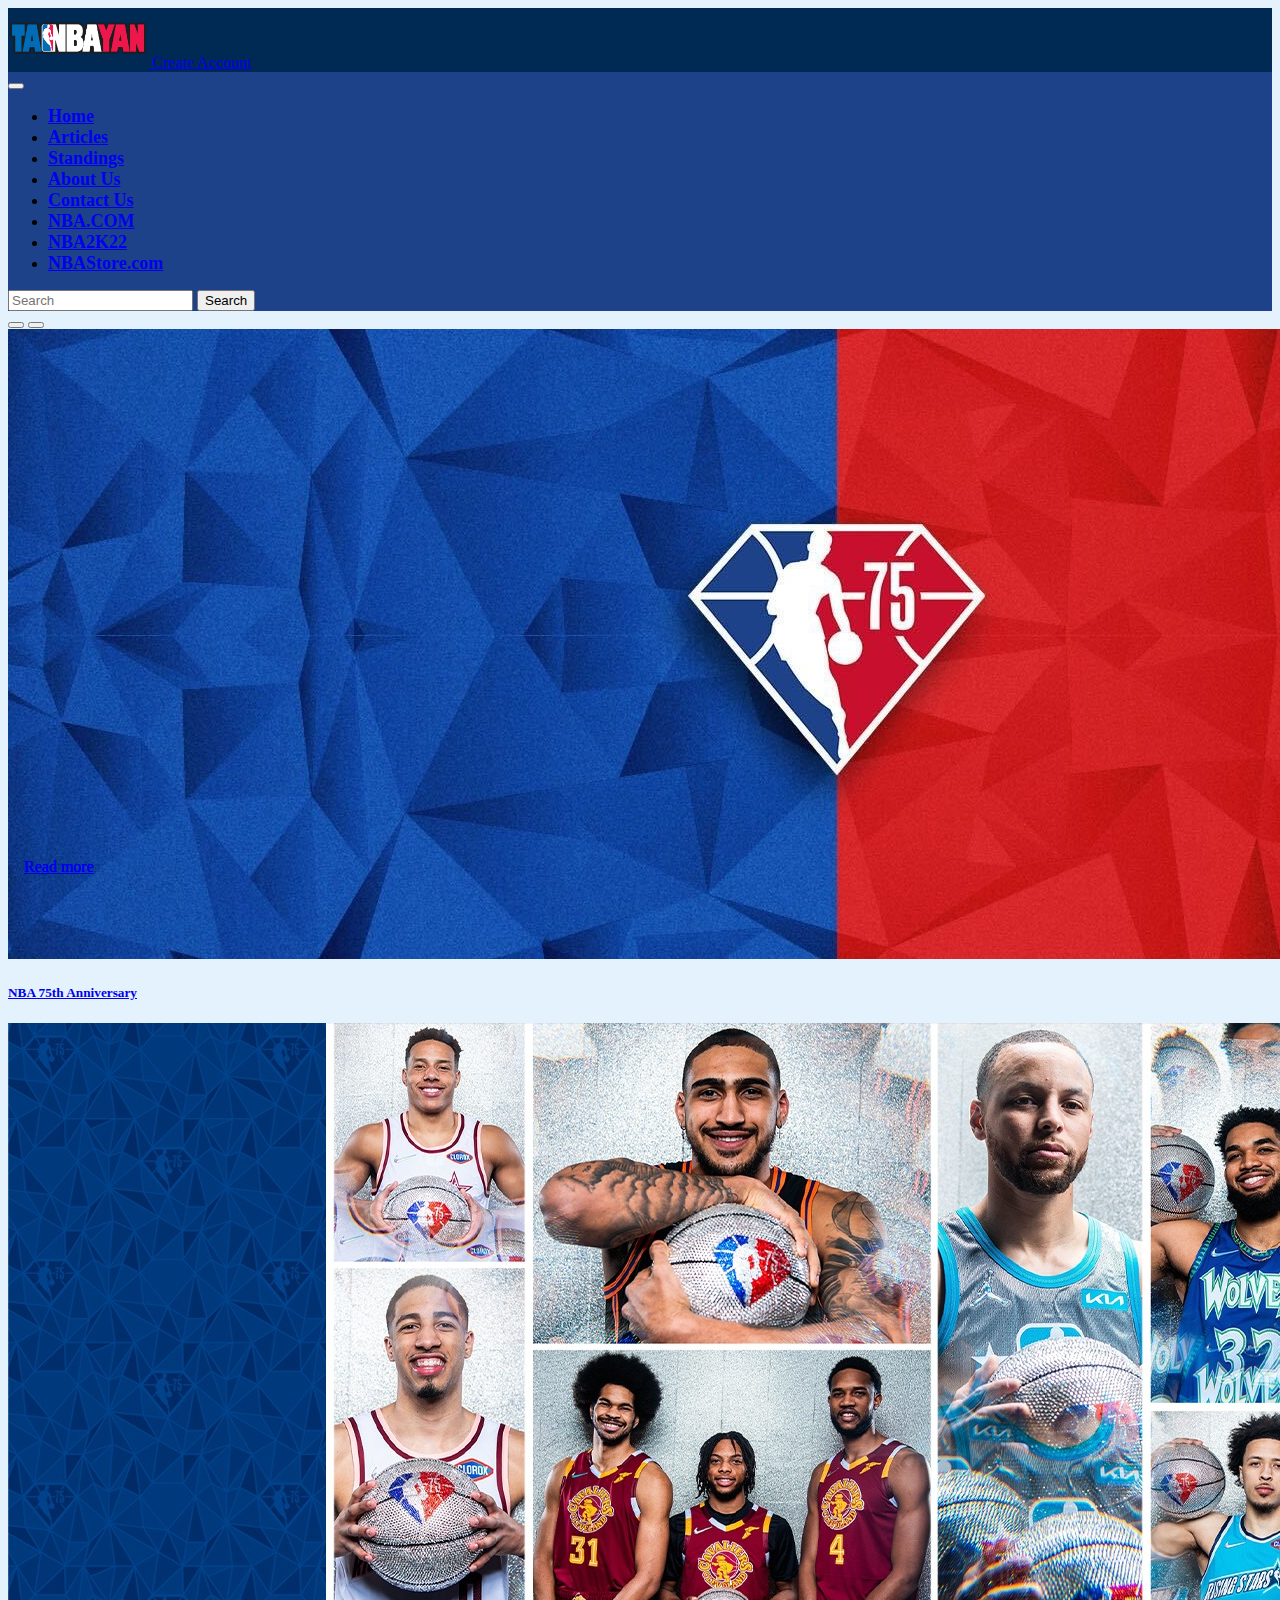
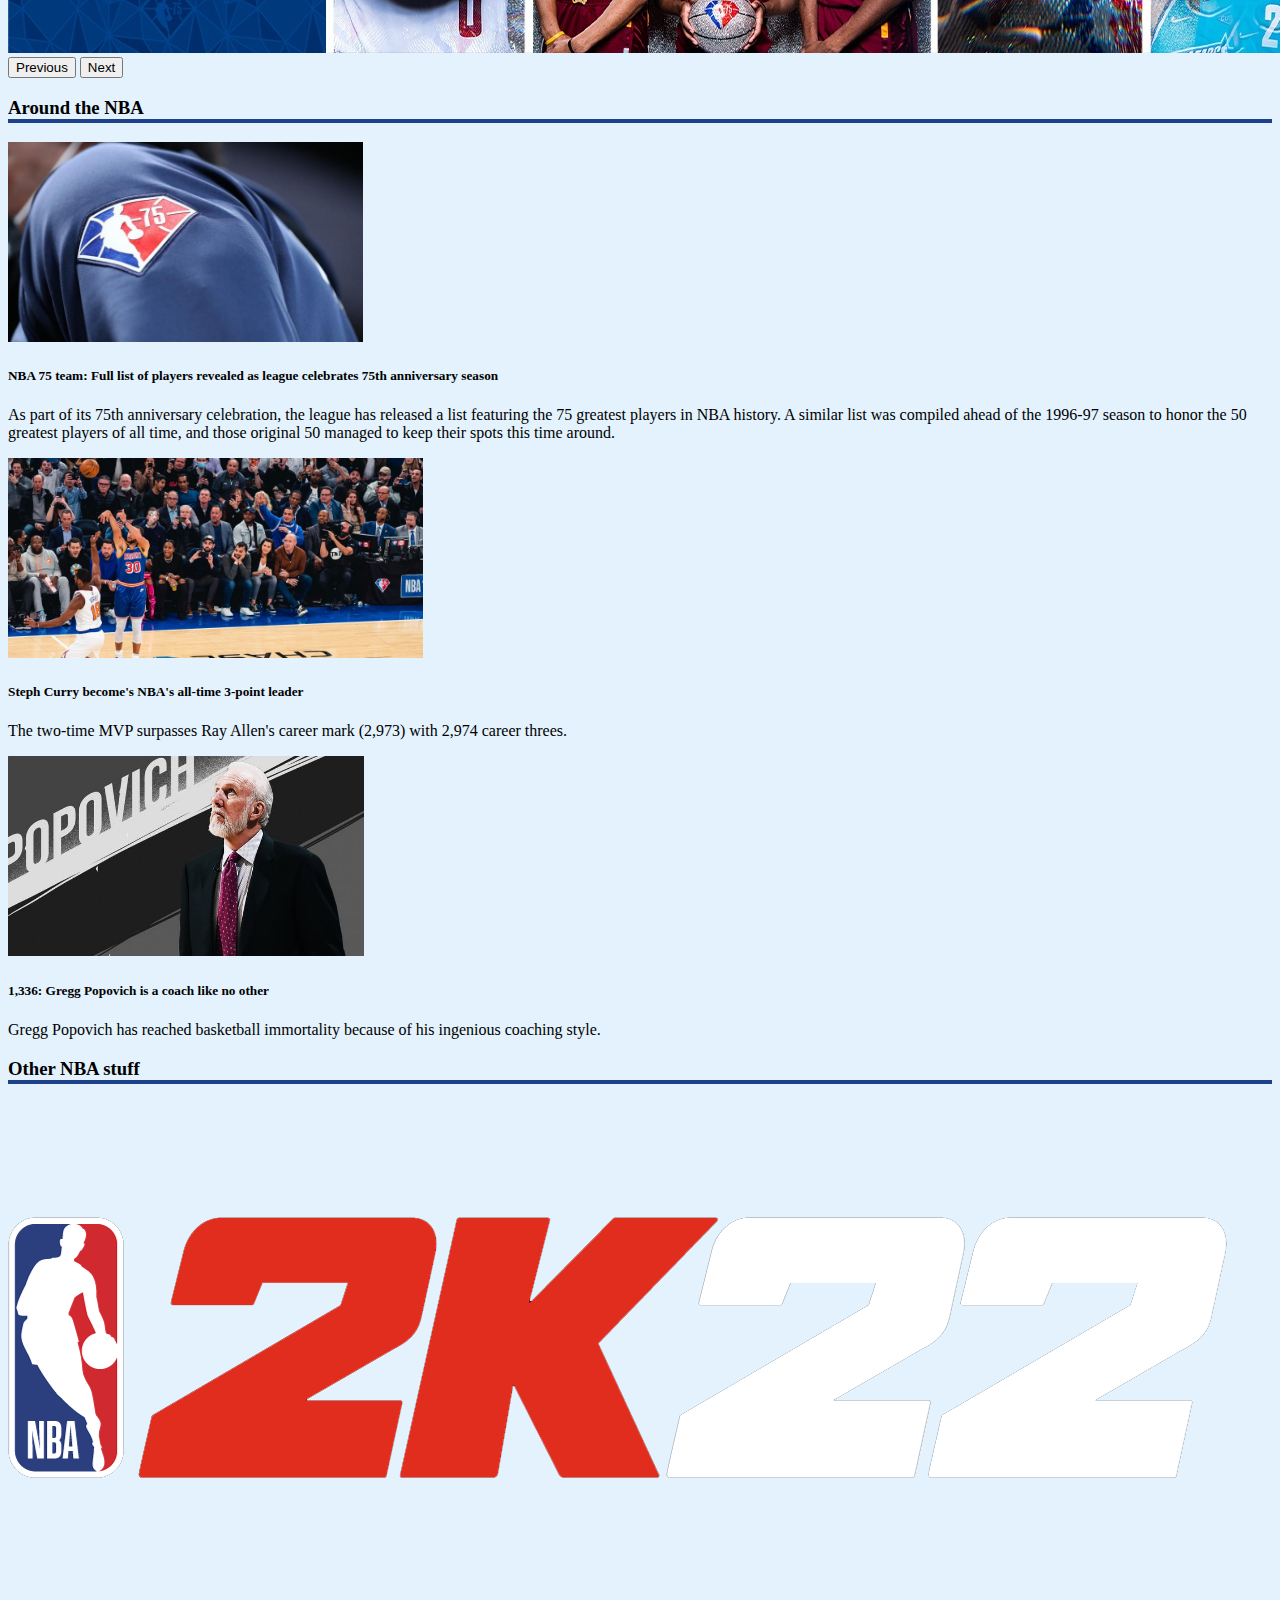
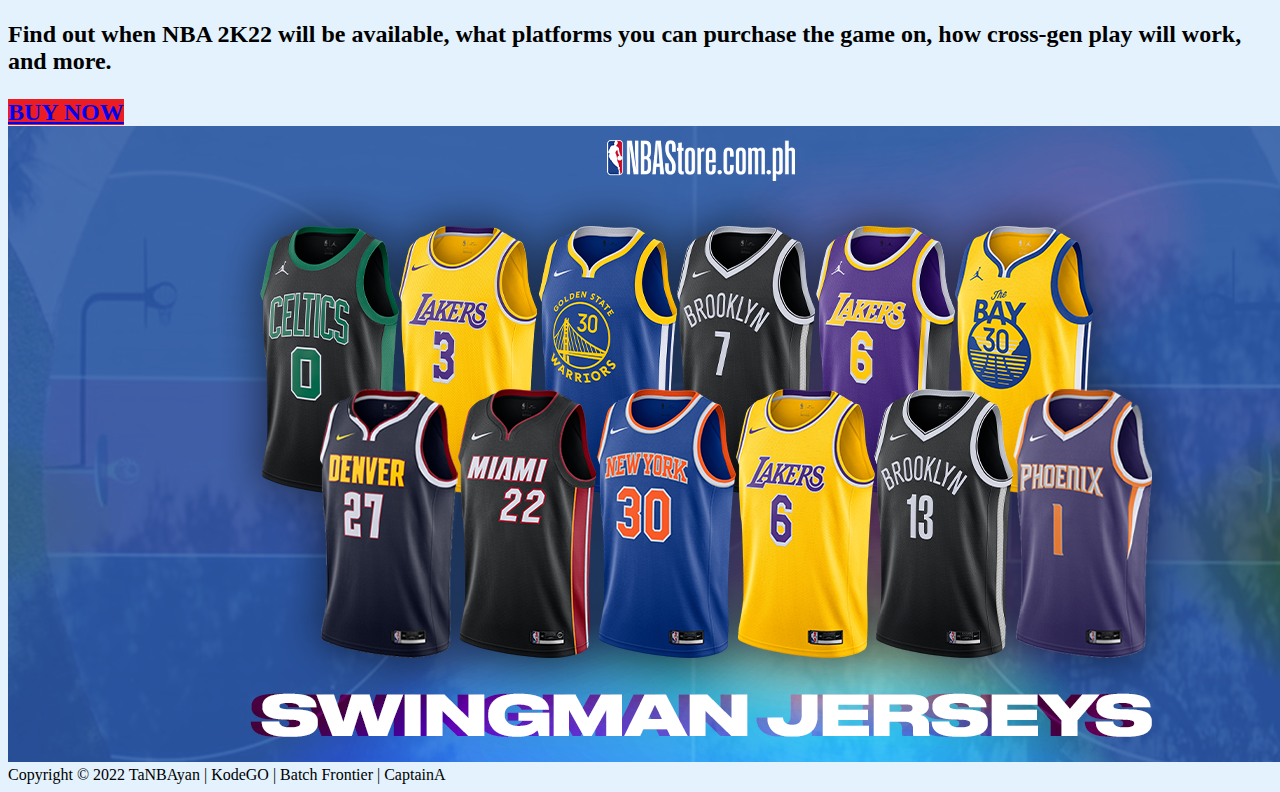
<file: index.html>
<!DOCTYPE html>
<html lang="en">

<head>
    <meta charset="UTF-8">
    <meta http-equiv="X-UA-Compatible" content="IE=edge">
    <meta name="viewport" content="width=device-width, initial-scale=1.0">
    <title>Home | TaNBAyan</title>
    <link rel="icon" href="images/logo-fav.png">
    <link href="https://cdn.jsdelivr.net/npm/bootstrap@5.1.3/dist/css/bootstrap.min.css" rel="stylesheet"
        integrity="sha384-1BmE4kWBq78iYhFldvKuhfTAU6auU8tT94WrHftjDbrCEXSU1oBoqyl2QvZ6jIW3" crossorigin="anonymous">
    <link rel="stylesheet" href="https://cdn.jsdelivr.net/npm/bootstrap-icons@1.8.1/font/bootstrap-icons.css">
    <link rel="stylesheet" type="text/css" href="styles.css">
</head>

<body class="d-flex flex-column min-vh-100">
    <!-- Header -->
    <div class="d-flex align-items-center justify-content-between" id="header">
        <a href="index.html" target="_self">
            <img src="images/Tambayan logo.png" alt="taNBAyan.png" class="img-fluid ms-2" style="height: 60px; width: 140px;">
        </a>
        <a href="register.html" target="_self" id="account"
            class="btn btn-success me-2 p-2 text-decoration-none text-white">Create Account</a>
    </div>
    <!-- Navbar -->
    <nav class="navbar navbar-expand-lg navbar-dark sticky-top" id="navBar">
        <div class="container-fluid">
            <button class="navbar-toggler" type="button" data-bs-toggle="collapse" data-bs-target="#navbarSupportedContent" aria-controls="navbarSupportedContent" aria-expanded="false" aria-label="Toggle navigation">
            <span class="navbar-toggler-icon"></span>
            </button>
            <div class="collapse navbar-collapse text-center" id="navbarSupportedContent">
                <ul class="navbar-nav me-auto mb-2 mb-lg-0">
                    <li class="nav-item">
                        <a href="index.html" target="_top" class="active nav-link">Home</a>
                    </li>
                    <li class="nav-item">
                        <a href="articles.html" target="_self" class="nav-link">Articles</a>
                    </li>
                    <li class="nav-item">
                        <a href="standings.html" target="_self" class="nav-link">Standings</a>
                    </li>
                    <li class="nav-item">
                        <a href="about.html" target="_self" class="nav-link">About Us</a>
                    </li>
                    <li class="nav-item">
                        <a href="contact.html" target="_self" class="nav-link">Contact Us</a>
                    </li>
                    <li class="nav-item">
                        <a href="https://nba.smart.com.ph/?gr=www" target="_blank" class="nav-link">NBA.COM</a>
                    </li>
                    <li class="nav-item">
                        <a href="https://nba.2k.com/buy" target="_blank" class="nav-link">NBA2K22</a>
                    </li>
                    <li class="nav-item">
                        <a href="https://store.nba.com/" target="_blank" class="nav-link">NBAStore.com</a>
                    </li>
                </ul>
                <form class="d-flex">
                    <input class="form-control me-2" type="search" placeholder="Search" aria-label="Search">
                    <button class="btn btn-success" type="submit">Search</button>
                </form>
            </div>
        </div>
    </nav>
    <!-- Carousel content -->
    <div class="carousel slide" data-bs-ride="carousel" id="NBAcarousel">
        <div class="carousel-indicators">
            <button type="button" data-bs-target="#carouselExampleIndicators" data-bs-slide-to="0" class="active" aria-current="true" aria-label="Slide 1"></button>
            <button type="button" data-bs-target="#carouselExampleIndicators" data-bs-slide-to="1" aria-label="Slide 2"></button>
        </div>
        <div class="carousel-inner">
            <div class="carousel-item active" data-bs-interval="3000">
                <a href="https://www.nba.com/75/main" target="_blank">
                    <img src="images/274536254_10160323663308463_7793741037795668820_n.jpg" alt="No photo description available." class="d-block w-100">
                    <div class="carousel-caption">
                        <h5>NBA 75th Anniversary</h5>
                    </div>
                </a>
            </div>
            <div class="carousel-item" data-bs-interval="3000">
                <a href="https://www.nba.com/allstar/2022" target="_blank">
                    <img src="images/274697696_10160328189233463_8183408704538097420_n.jpg" alt="May be an image of 9 people" class="d-block w-100">
                </a>
            </div>
            <button class="carousel-control-prev" type="button" data-bs-target="#NBAcarousel" data-bs-slide="prev">
                <span class="carousel-control-prev-icon" aria-hidden="true"></span>
                <span class="visually-hidden">Previous</span>
            </button>
            <button class="carousel-control-next" type="button" data-bs-target="#NBAcarousel" data-bs-slide="next">
                <span class="carousel-control-next-icon" aria-hidden="true"></span>
                <span class="visually-hidden">Next</span>
            </button>
        </div>
    </div>
    <!-- NBA.com content -->
    <h3 class="display3 mt-4 p-2 text-danger" id="aroundLeague">Around the NBA</h3>
    <div class="row row-cols-1 row-cols-md-3 g-4 m-2">
        <div class="col">
            <div class="card h-100 shadow p-3 mb-5 bg-body rounded" id="card">
                <img src="images/nba-75-logo-getty-101221-ftrjpg_tkarrico6j281ltr9rtdwj8id.jpg" class="card-img-top img-fluid" alt="75th jacket" id="homepage-img">
                <div class="card-body">
                    <h5 class="card-title" id="card-small-text">NBA 75 team: Full list of players revealed as league celebrates 75th anniversary season</h5>
                    <p class="card-text" id="mobile-text-none">As part of its 75th anniversary celebration, the league has released a list featuring the 75 greatest players in NBA history. A similar list was compiled ahead of the 1996-97 season to honor the 50 greatest players of all time, and those original 50 managed to keep their spots this time around.</p>
                    <a href="nba75th.html" class="btn btn-primary" id="read-more-btn">Read more</a>
                </div>
            </div>
        </div>
        <div class="col">
            <div class="card h-100 shadow p-3 mb-5 bg-body rounded" id="card">
                <img src="images/20211217_004759.jpg" class="card-img-top img-fluid" alt="Steph Curry three" id="homepage-img">
                <div class="card-body">
                    <h5 class="card-title" id="card-small-text">Steph Curry become's NBA's all-time 3-point leader</h5>
                    <p class="card-text" id="mobile-text-none">The two-time MVP surpasses Ray Allen's career mark (2,973) with 2,974 career threes.</p>
                    <a href="stephcurry.html" class="btn btn-primary" id="read-more-btn">Read more</a>
                </div>
            </div>
        </div>
        <div class="col">
            <div class="card h-100 shadow p-3 mb-5 bg-body rounded" id="card">
                <img src="images/popvich-header.jpeg" class="card-img-top img-fluid" alt="popvich-header" id="homepage-img">
                <div class="card-body">
                    <h5 class="card-title" id="card-small-text">1,336: Gregg Popovich is a coach like no other</h5>
                    <p class="card-text" id="mobile-text-none">Gregg Popovich has reached basketball immortality because of his ingenious coaching style.</p>
                    <a href="popovich.html" class="btn btn-primary" id="read-more-btn">Read more</a>
                </div>
            </div>
        </div>
    </div>
    <!-- NBA2K22 content -->
    <h3 class="display3 mt-4 p-2 text-danger" id="nbaStuff">Other NBA stuff</h3>
    <div class="container bg-dark h-100 mt-4" style="max-width: 100%;">
        <div class="row mb-4">
            <div class="col-4 offset-4 text-center">
                <a href="https://nba.2k.com/buy" target="_blank">
                    <img src="images/2KSMKT_NBA2K22_logo_black_1v2.png" alt="logo" class="img-fluid mt-4"  id="nba2kLogo">
                </a>
            </div>
        </div>
        <div class="row mb-md-4">
            <div class="col-8 offset-2 text-center">
                <p class="text-white" id="nba2kText">Find out when NBA 2K22 will be available, what platforms you can purchase the game on, how cross-gen play will work, and more.
                </p>
            </div>
        </div>
        <div class="row">
            <div class="col-md-4 offset-md-4 text-center">
                <a href="https://store.playstation.com/en-us/product/UP1001-PPSA03669_00-NBA2K22DBLPAKRTL/" target="_blank" class="btn btn-danger mb-4 p-3" role="button" id="buyNow">BUY NOW</a>
            </div>
        </div>
    </div>
    <!-- NBAStore.com content -->
    <a href="https://nbastore.com.ph/" target="_blank" id="nbaStore">
        <img src="images/SWINGMAN_BANNER_1512x.png" alt="NBA jerseys" class="img-fluid w-100">
    </a>
    <!-- Footer -->
    <footer class="footer mt-auto py-3 bg-dark text-center">
        <div class="container">
            <span class="text-muted">Copyright &copy; 2022 TaNBAyan | KodeGO | Batch Frontier | CaptainA</span>
        </div>
    </footer>

    <script src="https://cdn.jsdelivr.net/npm/bootstrap@5.1.3/dist/js/bootstrap.bundle.min.js"
        integrity="sha384-ka7Sk0Gln4gmtz2MlQnikT1wXgYsOg+OMhuP+IlRH9sENBO0LRn5q+8nbTov4+1p"
        crossorigin="anonymous"></script>
</body>

</html>
</file>
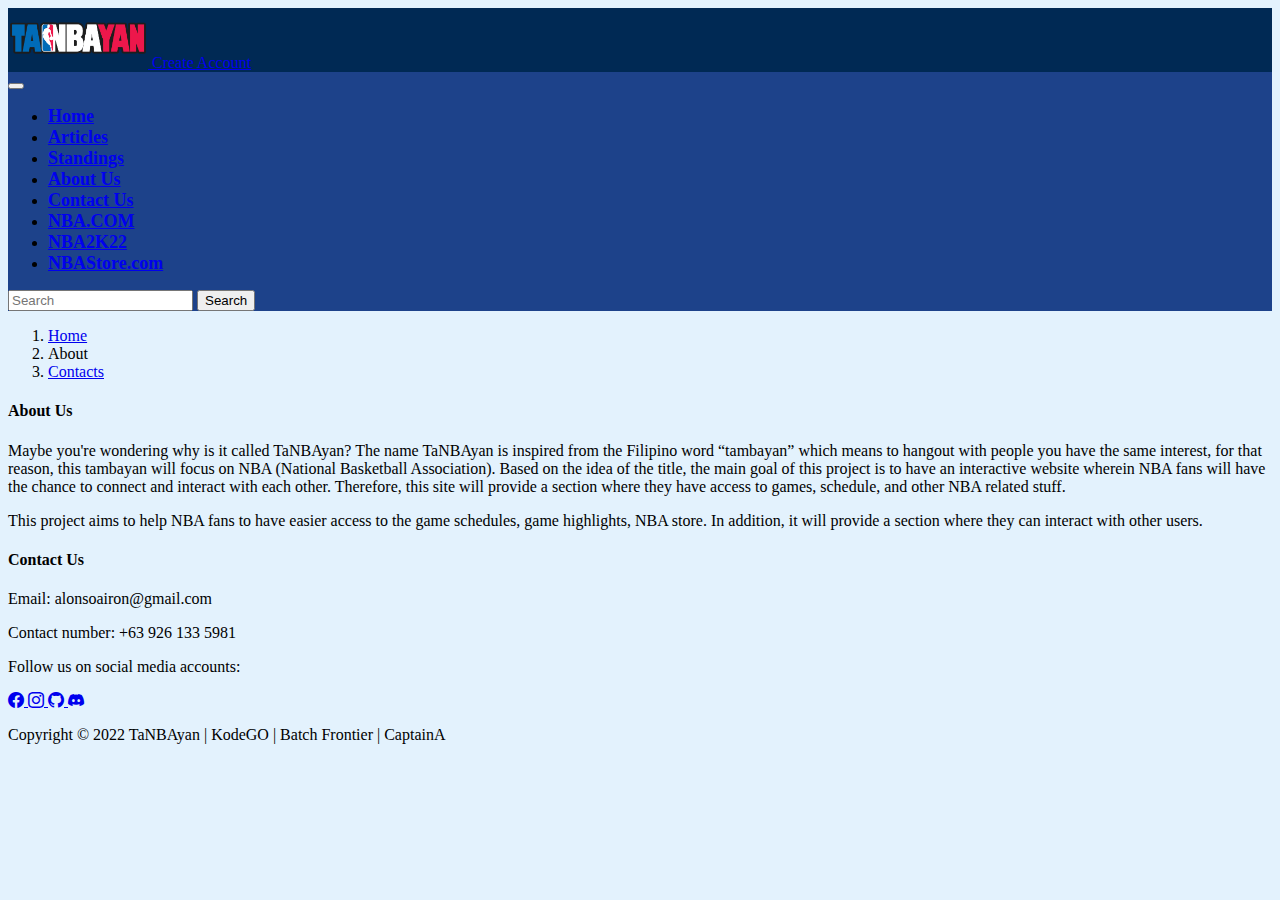
<file: about.html>
<!DOCTYPE html>
<html lang="en">

<head>
    <meta charset="UTF-8">
    <meta http-equiv="X-UA-Compatible" content="IE=edge">
    <meta name="viewport" content="width=device-width, initial-scale=1.0">
    <title>About | TaNBAyan</title>
    <link rel="icon" href="images/logo-fav.png">
    <link href="https://cdn.jsdelivr.net/npm/bootstrap@5.1.3/dist/css/bootstrap.min.css" rel="stylesheet"
        integrity="sha384-1BmE4kWBq78iYhFldvKuhfTAU6auU8tT94WrHftjDbrCEXSU1oBoqyl2QvZ6jIW3" crossorigin="anonymous">
    <link rel="stylesheet" href="https://cdn.jsdelivr.net/npm/bootstrap-icons@1.8.1/font/bootstrap-icons.css">
    <link rel="stylesheet" type="text/css" href="styles.css">
</head>

<body class="d-flex flex-column min-vh-100">
    <!-- Header -->
    <div class="d-flex align-items-center justify-content-between" id="header">
        <a href="index.html" target="_self">
            <img src="images/Tambayan logo.png" alt="taNBAyan.png" class="img-fluid ms-2" style="height: 60px; width: 140px;">
        </a>
        <a href="register.html" target="_self" id="account"
            class="btn btn-success me-2 p-2 text-decoration-none text-white">Create Account</a>
    </div>
    <!-- Navbar -->
    <nav class="navbar navbar-expand-lg navbar-dark sticky-top" id="navBar"> 
        <div class="container-fluid">
            <button class="navbar-toggler" type="button" data-bs-toggle="collapse" data-bs-target="#navbarSupportedContent" aria-controls="navbarSupportedContent" aria-expanded="false" aria-label="Toggle navigation">
            <span class="navbar-toggler-icon"></span>
            </button>
            <div class="collapse navbar-collapse text-center" id="navbarSupportedContent">
                <ul class="navbar-nav me-auto mb-2 mb-lg-0">
                    <li class="nav-item">
                        <a href="index.html" target="_top" class="nav-link">Home</a>
                    </li>
                    <li class="nav-item">
                        <a href="articles.html" target="_self" class="nav-link">Articles</a>
                    </li>
                    <li class="nav-item">
                        <a href="standings.html" target="_self" class="nav-link">Standings</a>
                    </li>
                    <li class="nav-item">
                        <a href="#aboutUs" target="_self" class="active nav-link">About Us</a>
                    </li>
                    <li class="nav-item">
                        <a href="contact.html" target="_self" class="nav-link">Contact Us</a>
                    </li>
                    <li class="nav-item">
                        <a href="https://nba.smart.com.ph/?gr=www" target="_blank" class="nav-link">NBA.COM</a>
                    </li>
                    <li class="nav-item">
                        <a href="https://nba.2k.com/buy" target="_blank" class="nav-link">NBA2K22</a>
                    </li>
                    <li class="nav-item">
                        <a href="https://store.nba.com/" target="_blank" class="nav-link">NBAStore.com</a>
                    </li>
                </ul>
                <form class="d-flex">
                    <input class="form-control me-2" type="search" placeholder="Search" aria-label="Search">
                    <button class="btn btn-success" type="submit">Search</button>
                </form>
            </div>
        </div>
    </nav>
    <!-- About -->
    <div class="container my-4">
        <nav aria-label="breadcrumb">
            <ol class="breadcrumb">
              <li class="breadcrumb-item"><a href="index.html" class="text-dark text-decoration-none" id="homeBreadcrumb">Home</a></li>
              <li class="breadcrumb-item active" aria-current="page">About</li>
              <li class="breadcrumb-item"><a href="#contactUs" class="text-dark text-decoration-none" id="homeBreadcrumb">Contacts</a></li>
            </ol>
        </nav>
        <div class="row mb-4">
            <div class="col-8 offset-2" id="aboutUs">
                <h4 class="text-center">About Us</h4>
                <p>
                    Maybe you're wondering why is it called TaNBAyan? The name TaNBAyan is inspired from the Filipino word “tambayan” which means to hangout with people you have the same  interest, for that reason, this tambayan will focus on NBA (National Basketball Association). Based on the idea of the title, the main goal of this project is to have an interactive website wherein NBA fans will have the chance to connect and interact  with each other. Therefore, this site will provide a section where they have access to games, schedule, and other NBA related stuff.
                </p>
                <p>
                    This project aims to help NBA fans to have easier access to the game schedules, game highlights, NBA store. In addition, it will provide a section where they can interact with other users. 
                </p>
            </div>
        </div>
        <div class="row mb-4">
            <div class="col-8 offset-2 text-center" id="contactUs">
                <h4>Contact Us</h4>
                <p>
                    Email: alonsoairon@gmail.com
                </p>
                <p>
                    Contact number: +63 926 133 5981
                </p>
                <p>
                    Follow us on social media accounts:
                </p>
                <p>
                    <a href="https://www.facebook.com/eyonalonso/" class="text-dark text-decoration-none">
                        <i class="bi bi-facebook me-2"></i>
                    </a>
                    <a href="https://www.instagram.com/eyon.alonso/" class="text-dark text-decoration-none">
                        <i class="bi bi-instagram me-2"></i>
                    </a>
                    <a href="https://github.com/aironalonso" class="text-dark text-decoration-none">
                        <i class="bi bi-github me-2"></i>
                    </a>
                    <a href="https://discord.com/users/744147573992062986" class="text-dark text-decoration-none">
                        <i class="bi bi-discord me-2"></i>
                    </a>
                </p>
            </div>
        </div>
    </div>  
    <!-- Footer -->
    <footer class="footer mt-auto py-3 bg-dark text-center" id="footer">
        <div class="container">
            <span class="text-muted">Copyright &copy; 2022 TaNBAyan | KodeGO | Batch Frontier | CaptainA</span>
        </div>
    </footer>

    <script src="https://cdn.jsdelivr.net/npm/bootstrap@5.1.3/dist/js/bootstrap.bundle.min.js"
        integrity="sha384-ka7Sk0Gln4gmtz2MlQnikT1wXgYsOg+OMhuP+IlRH9sENBO0LRn5q+8nbTov4+1p"
        crossorigin="anonymous"></script>
</body>

</html>
</file>
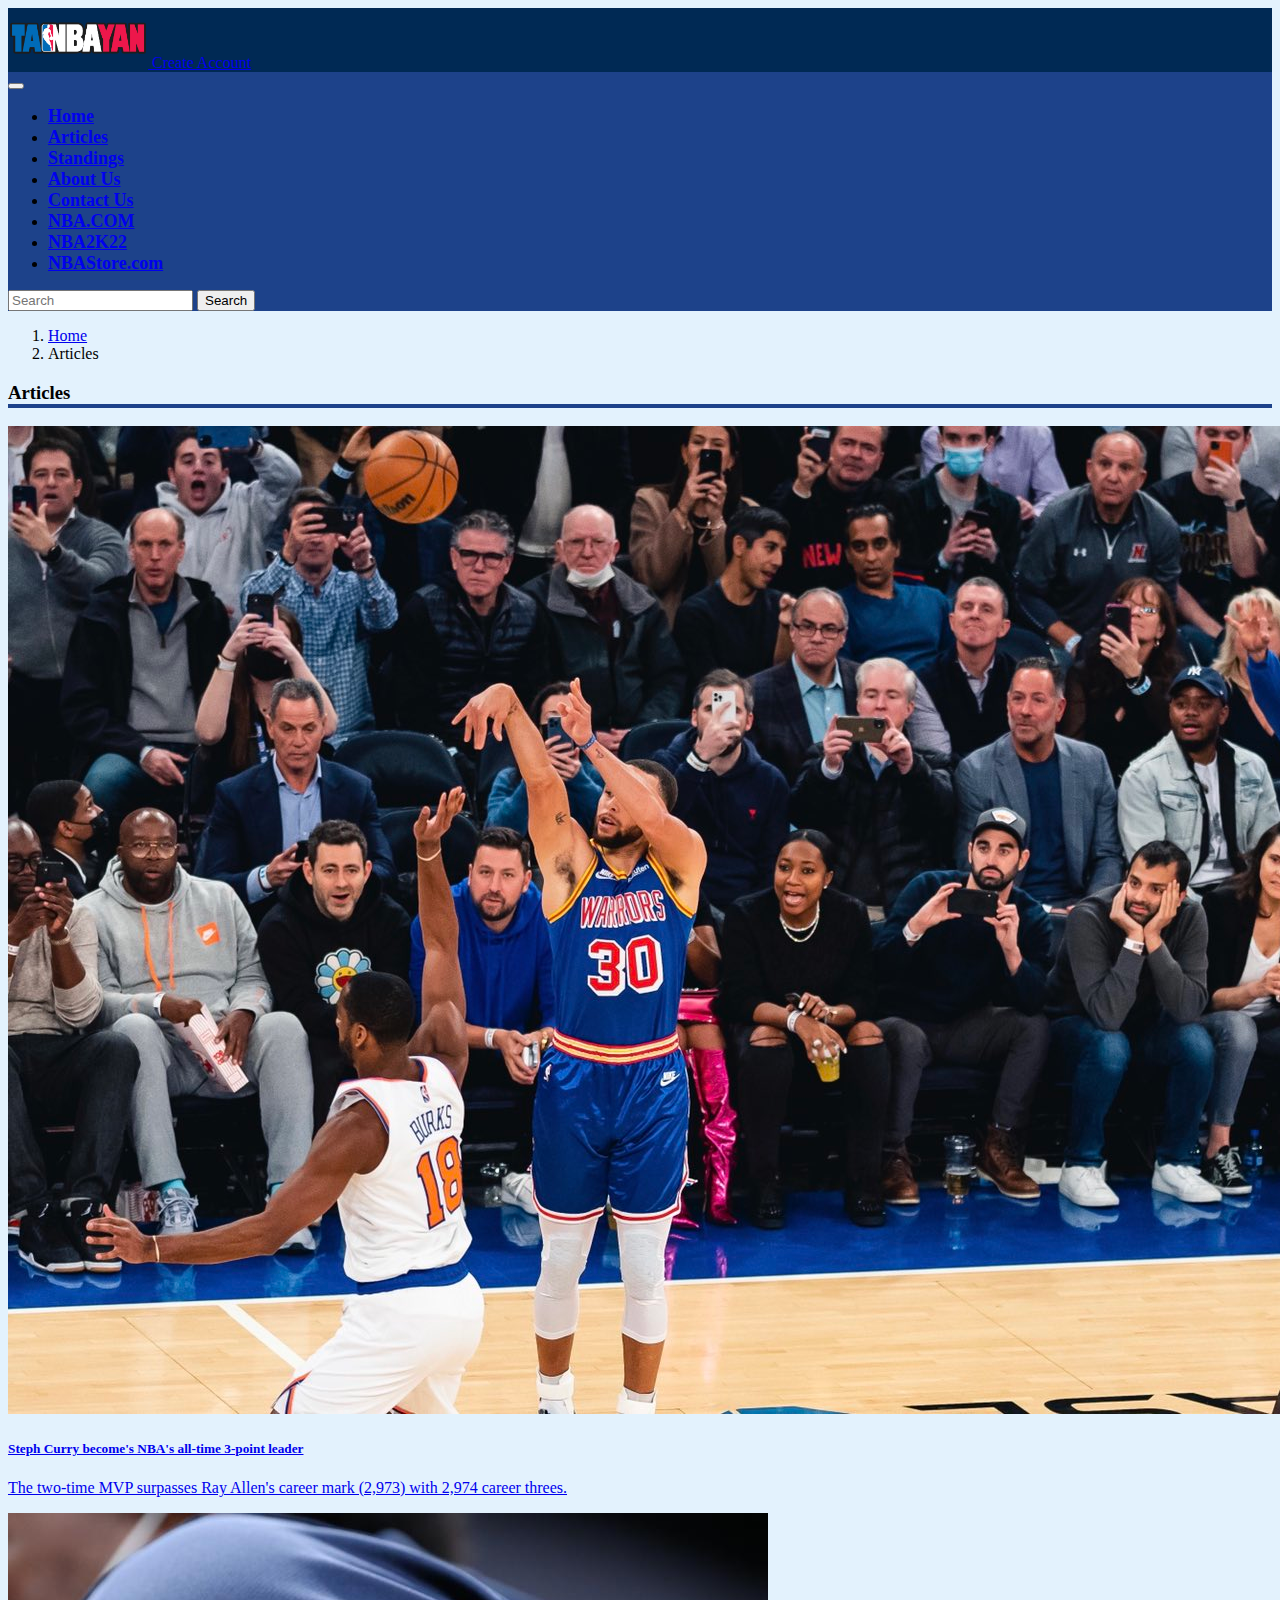
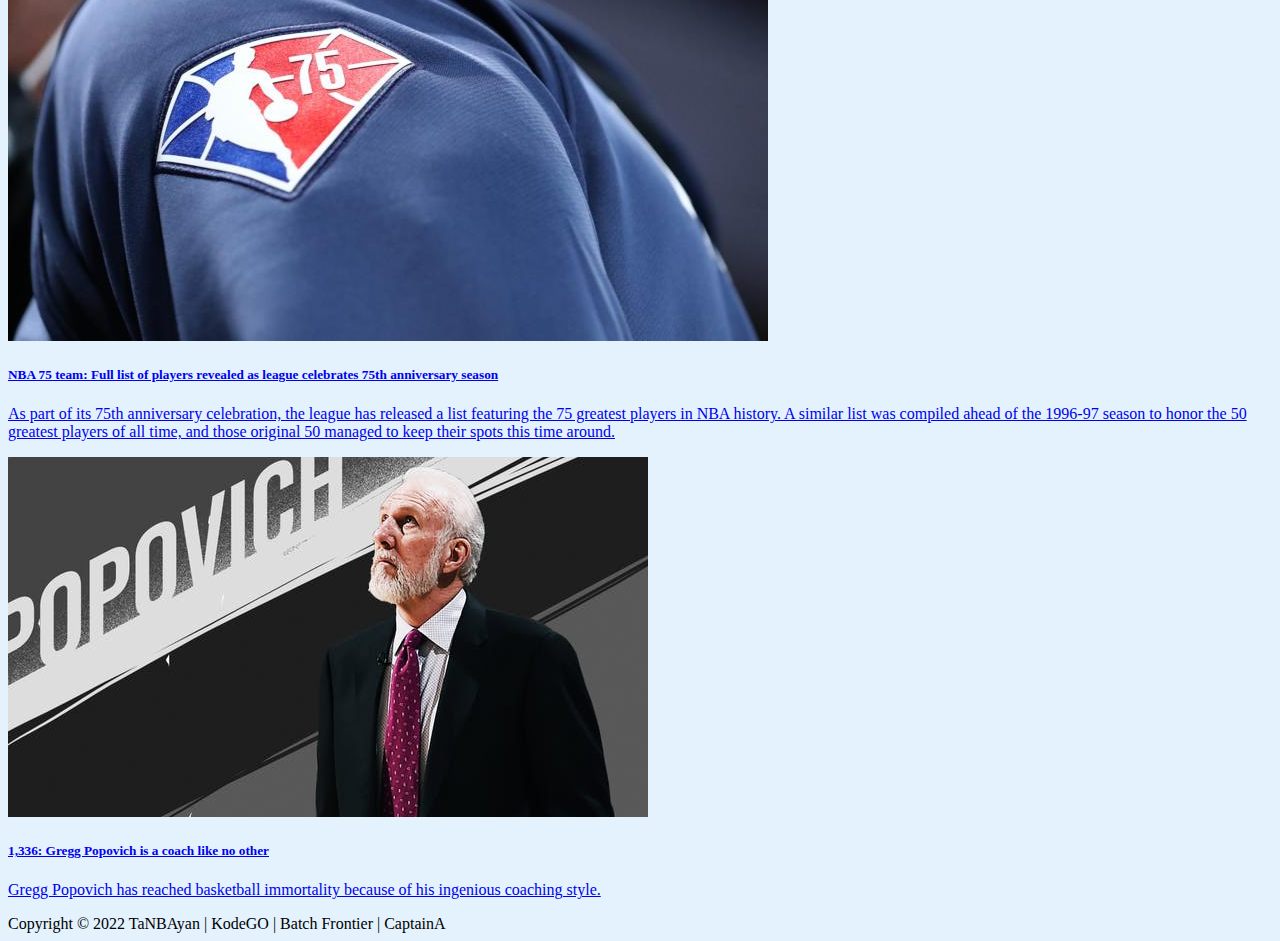
<file: articles.html>
<!DOCTYPE html>
<html lang="en">

<head>
    <meta charset="UTF-8">
    <meta http-equiv="X-UA-Compatible" content="IE=edge">
    <meta name="viewport" content="width=device-width, initial-scale=1.0">
    <title>Articles | TaNBAyan</title>
    <link rel="icon" href="images/logo-fav.png">
    <link href="https://cdn.jsdelivr.net/npm/bootstrap@5.1.3/dist/css/bootstrap.min.css" rel="stylesheet"
        integrity="sha384-1BmE4kWBq78iYhFldvKuhfTAU6auU8tT94WrHftjDbrCEXSU1oBoqyl2QvZ6jIW3" crossorigin="anonymous">
    <link rel="stylesheet" href="https://cdn.jsdelivr.net/npm/bootstrap-icons@1.8.1/font/bootstrap-icons.css">
    <link rel="stylesheet" type="text/css" href="styles.css">
</head>

<body class="d-flex flex-column min-vh-100">
    <!-- Header -->
    <div class="d-flex align-items-center justify-content-between" id="header">
        <a href="index.html" target="_self">
            <img src="images/Tambayan logo.png" alt="taNBAyan.png" class="img-fluid ms-2" style="height: 60px; width: 140px;">
        </a>
        <a href="register.html" target="_self" id="account"
            class="btn btn-success me-2 p-2 text-decoration-none text-white">Create Account</a>
    </div>
    <!-- Navbar -->
    <nav class="navbar navbar-expand-lg navbar-dark sticky-top" id="navBar"> 
        <div class="container-fluid">
            <button class="navbar-toggler" type="button" data-bs-toggle="collapse" data-bs-target="#navbarSupportedContent" aria-controls="navbarSupportedContent" aria-expanded="false" aria-label="Toggle navigation">
            <span class="navbar-toggler-icon"></span>
            </button>
            <div class="collapse navbar-collapse text-center" id="navbarSupportedContent">
                <ul class="navbar-nav me-auto mb-2 mb-lg-0">
                    <li class="nav-item">
                        <a href="index.html" target="_top" class="nav-link">Home</a>
                    </li>
                    <li class="nav-item">
                        <a href="articles.html" target="_self" class="active nav-link">Articles</a>
                    </li>
                    <li class="nav-item">
                        <a href="standings.html" target="_self" class="nav-link">Standings</a>
                    </li>
                    <li class="nav-item">
                        <a href="about.html" target="_self" class="nav-link">About Us</a>
                    </li>
                    <li class="nav-item">
                        <a href="contact.html" target="_self" class="nav-link">Contact Us</a>
                    </li>
                    <li class="nav-item">
                        <a href="https://nba.smart.com.ph/?gr=www" target="_blank" class="nav-link">NBA.COM</a>
                    </li>
                    <li class="nav-item">
                        <a href="https://nba.2k.com/buy" target="_blank" class="nav-link">NBA2K22</a>
                    </li>
                    <li class="nav-item">
                        <a href="https://store.nba.com/" target="_blank" class="nav-link">NBAStore.com</a>
                    </li>
                </ul>
                <form class="d-flex">
                    <input class="form-control me-2" type="search" placeholder="Search" aria-label="Search">
                    <button class="btn btn-success" type="submit">Search</button>
                </form>
            </div>
        </div>
    </nav>
    <!-- Articles content -->
    <div class="container ms-8 my-4">
        <nav aria-label="breadcrumb">
            <ol class="breadcrumb">
              <li class="breadcrumb-item"><a href="index.html" class="text-dark text-decoration-none" id="homeBreadcrumb">Home</a></li>
              <li class="breadcrumb-item active" aria-current="page">Articles</li>
            </ol>
        </nav>
        <h3 class="display3 mt-4 p-2 text-danger" id="aroundLeague">Articles</h3>
        <div class="row mt-4">
            <div class="col-md">
                <div class="card mb-3" id="hoverCard">
                    <a href="stephcurry.html" target="_self" class="text-dark text-decoration-none">
                        <img src="images/20211217_004759.jpg" class="card-img-top" alt="Steph Curry three">
                        <div class="card-body">
                            <h5 class="card-title">Steph Curry become's NBA's all-time 3-point leader</h5>
                            <p class="card-text">The two-time MVP surpasses Ray Allen's career mark (2,973) with 2,974 career threes.</p>
                        </div>
                    </a>
                </div>
            </div>
        </div>
        <div class="row">
            <div class="col-md-6">
                <div class="card h-100 mb-3" id="hoverCard">
                    <a href="nba75th.html" target="_self" class="text-dark text-decoration-none">
                        <img src="images/nba-75-logo-getty-101221-ftrjpg_tkarrico6j281ltr9rtdwj8id.jpg" class="card-img-top" alt="75th jacket">
                        <div class="card-body">
                            <h5 class="card-title">NBA 75 team: Full list of players revealed as league celebrates 75th anniversary season</h5>
                            <p class="card-text">As part of its 75th anniversary celebration, the league has released a list featuring the 75 greatest players in NBA history. A similar list was compiled ahead of the 1996-97 season to honor the 50 greatest players of all time, and those original 50 managed to keep their spots this time around.</p>
                        </div>
                    </a>
                </div>
            </div>
            <div class="col-md-6">
                <div class="card h-100" id="hoverCard">
                    <a href="popovich.html" target="_self" class="text-dark text-decoration-none">
                        <img src="images/popvich-header.jpeg" class="card-img-top" alt="popvich-header">
                        <div class="card-body">
                            <h5 class="card-title">1,336: Gregg Popovich is a coach like no other</h5>
                            <p class="card-text">Gregg Popovich has reached basketball immortality because of his ingenious coaching style.</p>
                        </div>  
                    </a>
                </div>
            </div>
        </div>
    </div>
    <!-- Footer -->
    <footer class="footer mt-auto py-3 bg-dark text-center">
        <div class="container">
            <span class="text-muted">Copyright &copy; 2022 TaNBAyan | KodeGO | Batch Frontier | CaptainA</span>
        </div>
    </footer>

    <script src="https://cdn.jsdelivr.net/npm/bootstrap@5.1.3/dist/js/bootstrap.bundle.min.js"
        integrity="sha384-ka7Sk0Gln4gmtz2MlQnikT1wXgYsOg+OMhuP+IlRH9sENBO0LRn5q+8nbTov4+1p"
        crossorigin="anonymous"></script>
</body>

</html>
</file>
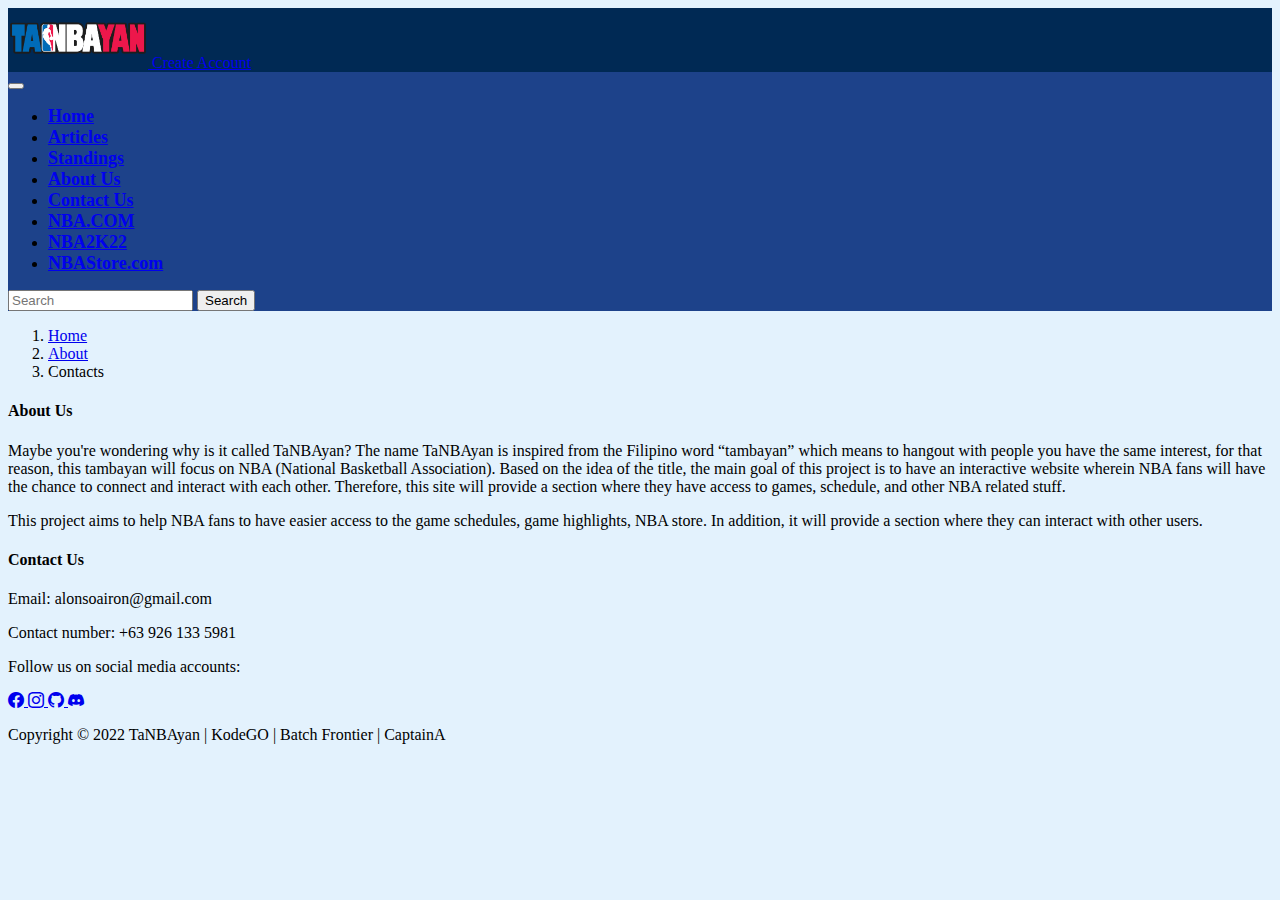
<file: contact.html>
<!DOCTYPE html>
<html lang="en">

<head>
    <meta charset="UTF-8">
    <meta http-equiv="X-UA-Compatible" content="IE=edge">
    <meta name="viewport" content="width=device-width, initial-scale=1.0">
    <title>About | TaNBAyan</title>
    <link rel="icon" href="images/logo-fav.png">
    <link href="https://cdn.jsdelivr.net/npm/bootstrap@5.1.3/dist/css/bootstrap.min.css" rel="stylesheet"
        integrity="sha384-1BmE4kWBq78iYhFldvKuhfTAU6auU8tT94WrHftjDbrCEXSU1oBoqyl2QvZ6jIW3" crossorigin="anonymous">
    <link rel="stylesheet" href="https://cdn.jsdelivr.net/npm/bootstrap-icons@1.8.1/font/bootstrap-icons.css">
    <link rel="stylesheet" type="text/css" href="styles.css">
</head>

<body class="d-flex flex-column min-vh-100">
    <!-- Header -->
    <div class="d-flex align-items-center justify-content-between" id="header">
        <a href="index.html" target="_self">
            <img src="images/Tambayan logo.png" alt="taNBAyan.png" class="img-fluid ms-2" style="height: 60px; width: 140px;">
        </a>
        <a href="register.html" target="_self" id="account"
            class="btn btn-success me-2 p-2 text-decoration-none text-white">Create Account</a>
    </div>
    <!-- Navbar -->
    <nav class="navbar navbar-expand-lg navbar-dark sticky-top" id="navBar"> 
        <div class="container-fluid">
            <button class="navbar-toggler" type="button" data-bs-toggle="collapse" data-bs-target="#navbarSupportedContent" aria-controls="navbarSupportedContent" aria-expanded="false" aria-label="Toggle navigation">
            <span class="navbar-toggler-icon"></span>
            </button>
            <div class="collapse navbar-collapse text-center" id="navbarSupportedContent">
                <ul class="navbar-nav me-auto mb-2 mb-lg-0">
                    <li class="nav-item">
                        <a href="index.html" target="_top" class="nav-link">Home</a>
                    </li>
                    <li class="nav-item">
                        <a href="articles.html" target="_self" class="nav-link">Articles</a>
                    </li>
                    <li class="nav-item">
                        <a href="standings.html" target="_self" class="nav-link">Standings</a>
                    </li>
                    <li class="nav-item">
                        <a href="about.html" target="_self" class="nav-link">About Us</a>
                    </li>
                    <li class="nav-item">
                        <a href="#contactUs" target="_self" class="active nav-link">Contact Us</a>
                    </li>
                    <li class="nav-item">
                        <a href="https://nba.smart.com.ph/?gr=www" target="_blank" class="nav-link">NBA.COM</a>
                    </li>
                    <li class="nav-item">
                        <a href="https://nba.2k.com/buy" target="_blank" class="nav-link">NBA2K22</a>
                    </li>
                    <li class="nav-item">
                        <a href="https://store.nba.com/" target="_blank" class="nav-link">NBAStore.com</a>
                    </li>
                </ul>
                <form class="d-flex">
                    <input class="form-control me-2" type="search" placeholder="Search" aria-label="Search">
                    <button class="btn btn-success" type="submit">Search</button>
                </form>
            </div>
        </div>
    </nav>
    <!-- About -->
    <div class="container my-4">
        <nav aria-label="breadcrumb">
            <ol class="breadcrumb">
              <li class="breadcrumb-item"><a href="index.html" class="text-dark text-decoration-none" id="homeBreadcrumb">Home</a></li>
              <li class="breadcrumb-item"><a href="#aboutUs" class="text-dark text-decoration-none" id="homeBreadcrumb">About</a></li>
              <li class="breadcrumb-item active" aria-current="page">Contacts</li>
            </ol>
        </nav>
        <div class="row mb-4">
            <div class="col-8 offset-2" id="aboutUs">
                <h4 class="text-center">About Us</h4>
                <p>
                    Maybe you're wondering why is it called TaNBAyan? The name TaNBAyan is inspired from the Filipino word “tambayan” which means to hangout with people you have the same  interest, for that reason, this tambayan will focus on NBA (National Basketball Association). Based on the idea of the title, the main goal of this project is to have an interactive website wherein NBA fans will have the chance to connect and interact  with each other. Therefore, this site will provide a section where they have access to games, schedule, and other NBA related stuff.
                </p>
                <p>
                    This project aims to help NBA fans to have easier access to the game schedules, game highlights, NBA store. In addition, it will provide a section where they can interact with other users. 
                </p>
            </div>
        </div>
        <div class="row mb-4">
            <div class="col-8 offset-2 text-center" id="contactUs">
                <h4>Contact Us</h4>
                <p>
                    Email: alonsoairon@gmail.com
                </p>
                <p>
                    Contact number: +63 926 133 5981
                </p>
                <p>
                    Follow us on social media accounts:
                </p>
                <p>
                    <a href="https://www.facebook.com/eyonalonso/" class="text-dark text-decoration-none">
                        <i class="bi bi-facebook me-2"></i>
                    </a>
                    <a href="https://www.instagram.com/eyon.alonso/" class="text-dark text-decoration-none">
                        <i class="bi bi-instagram me-2"></i>
                    </a>
                    <a href="https://github.com/aironalonso" class="text-dark text-decoration-none">
                        <i class="bi bi-github me-2"></i>
                    </a>
                    <a href="https://discord.com/users/744147573992062986" class="text-dark text-decoration-none">
                        <i class="bi bi-discord me-2"></i>
                    </a>
                </p>
            </div>
        </div>
    </div>  
    <!-- Footer -->
    <footer class="footer mt-auto py-3 bg-dark text-center">
        <div class="container">
            <span class="text-muted">Copyright &copy; 2022 TaNBAyan | KodeGO | Batch Frontier | CaptainA</span>
        </div>
    </footer>

    <script src="https://cdn.jsdelivr.net/npm/bootstrap@5.1.3/dist/js/bootstrap.bundle.min.js"
        integrity="sha384-ka7Sk0Gln4gmtz2MlQnikT1wXgYsOg+OMhuP+IlRH9sENBO0LRn5q+8nbTov4+1p"
        crossorigin="anonymous"></script>
</body>

</html>
</file>
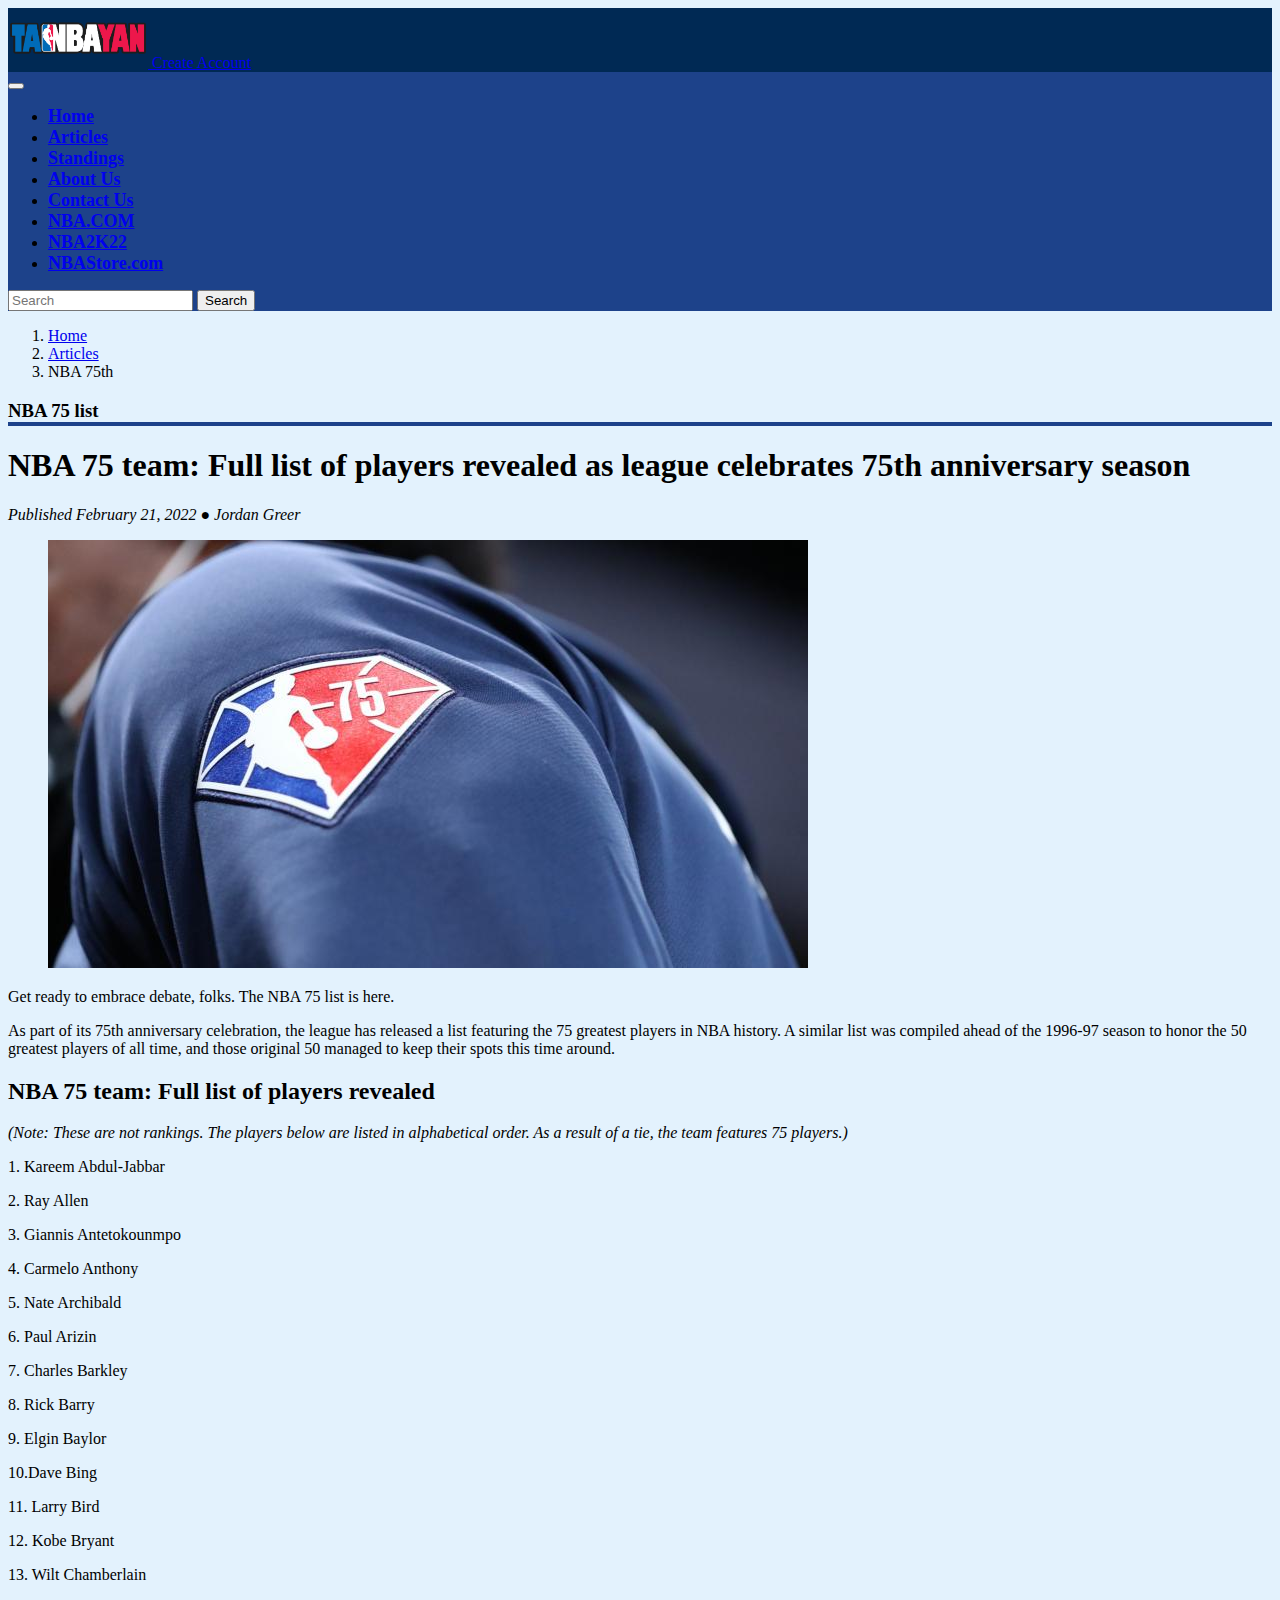
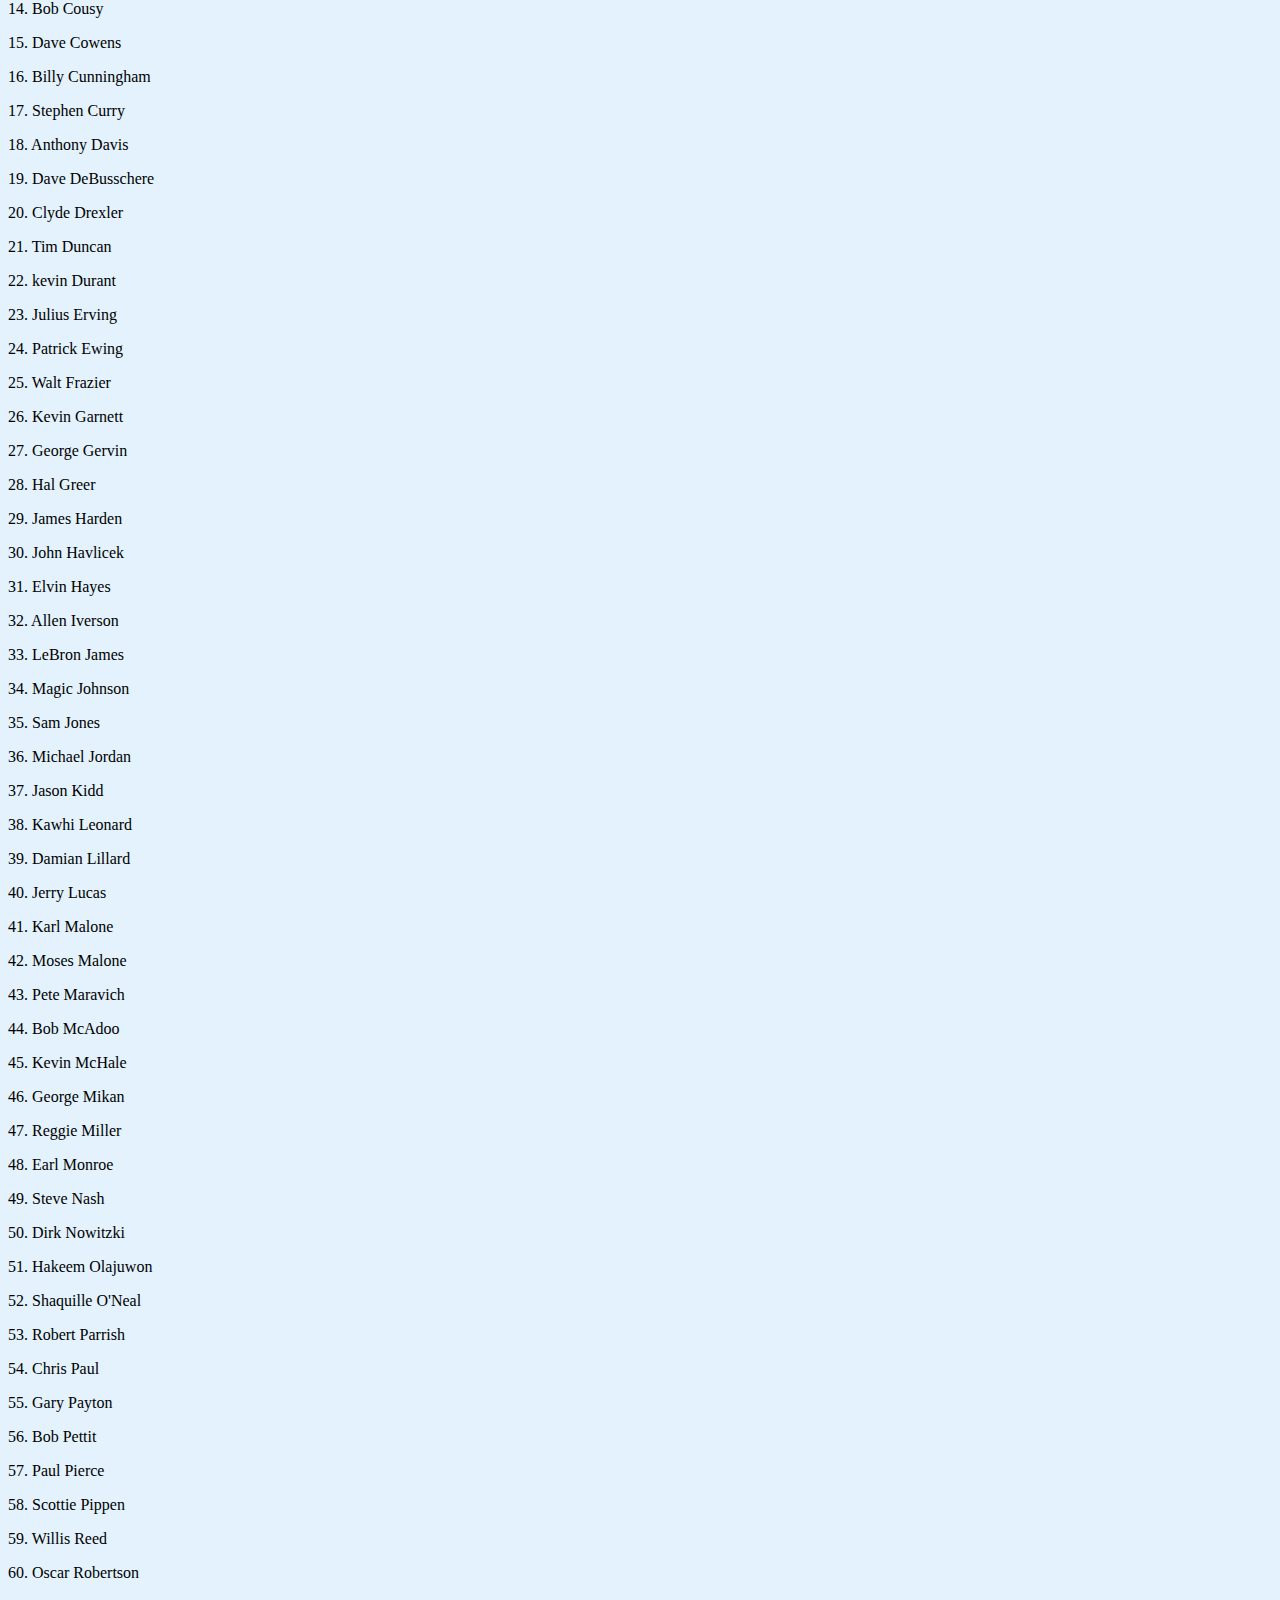
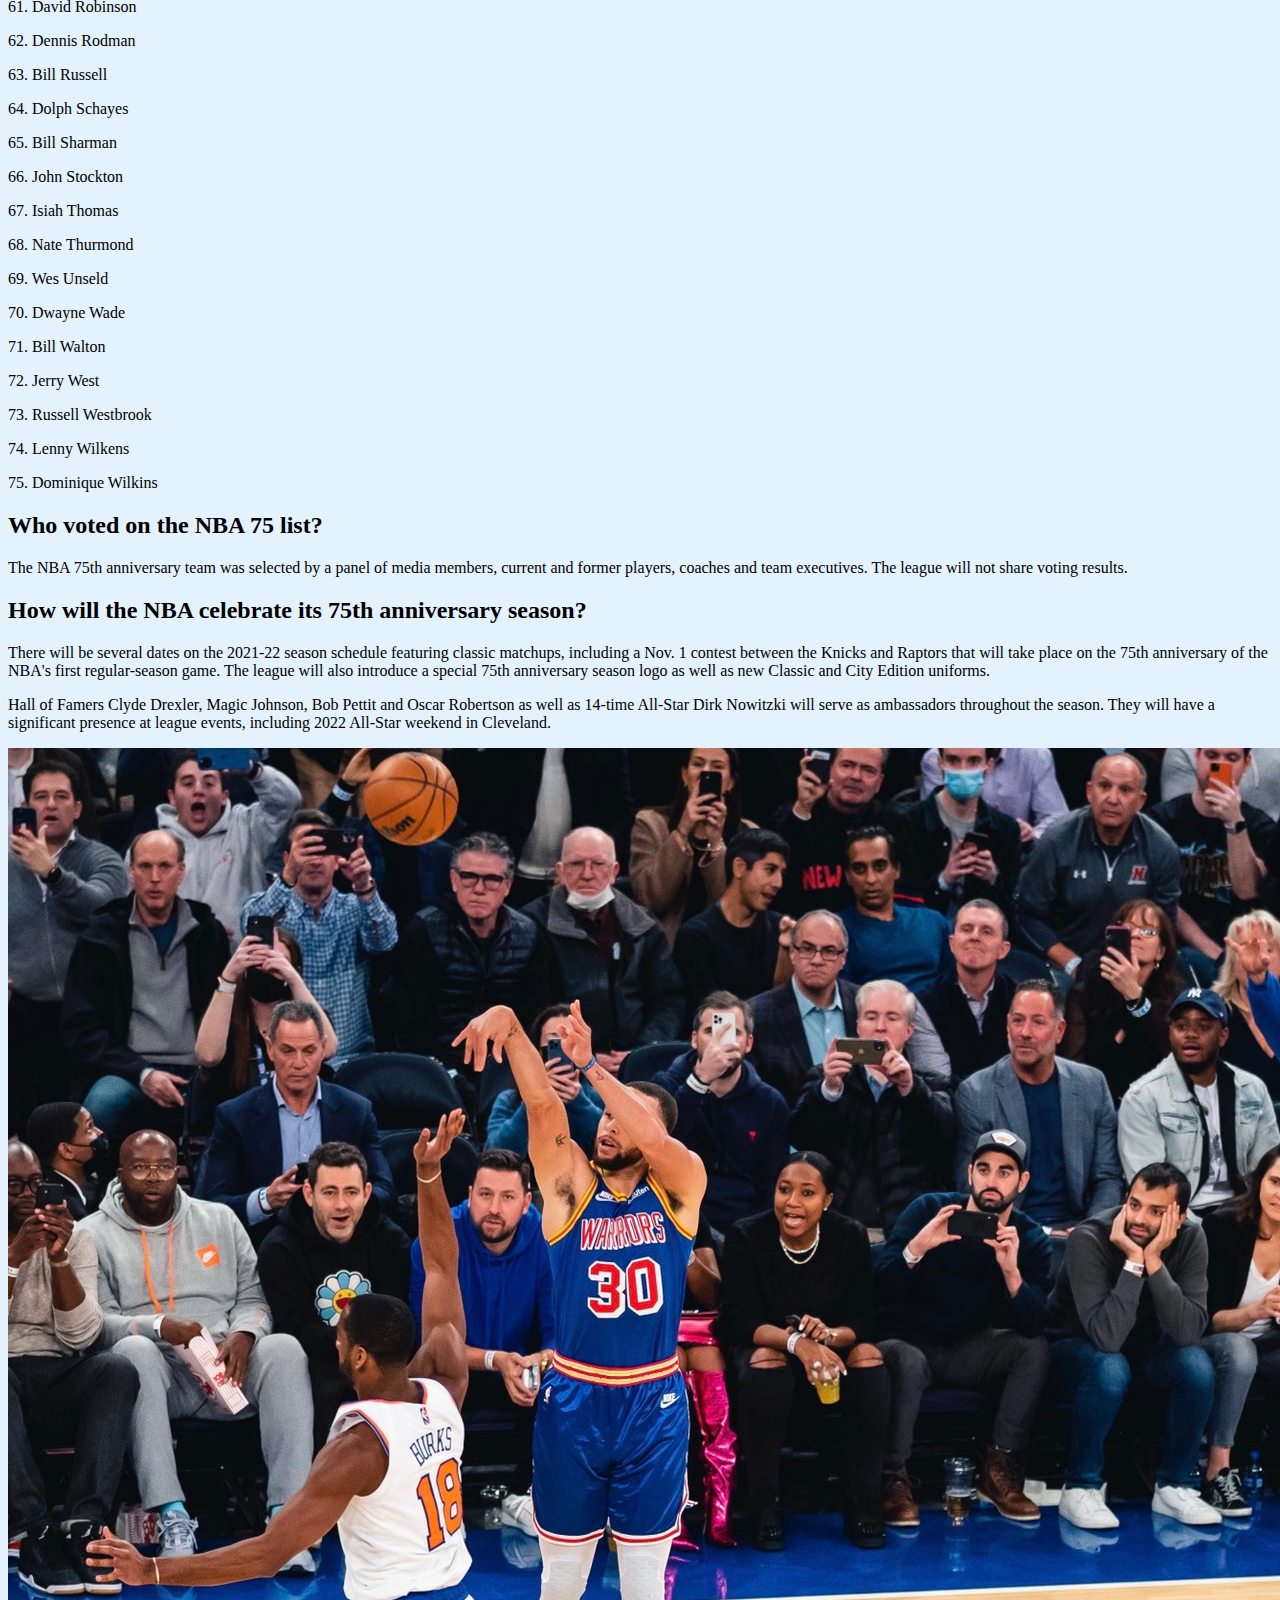
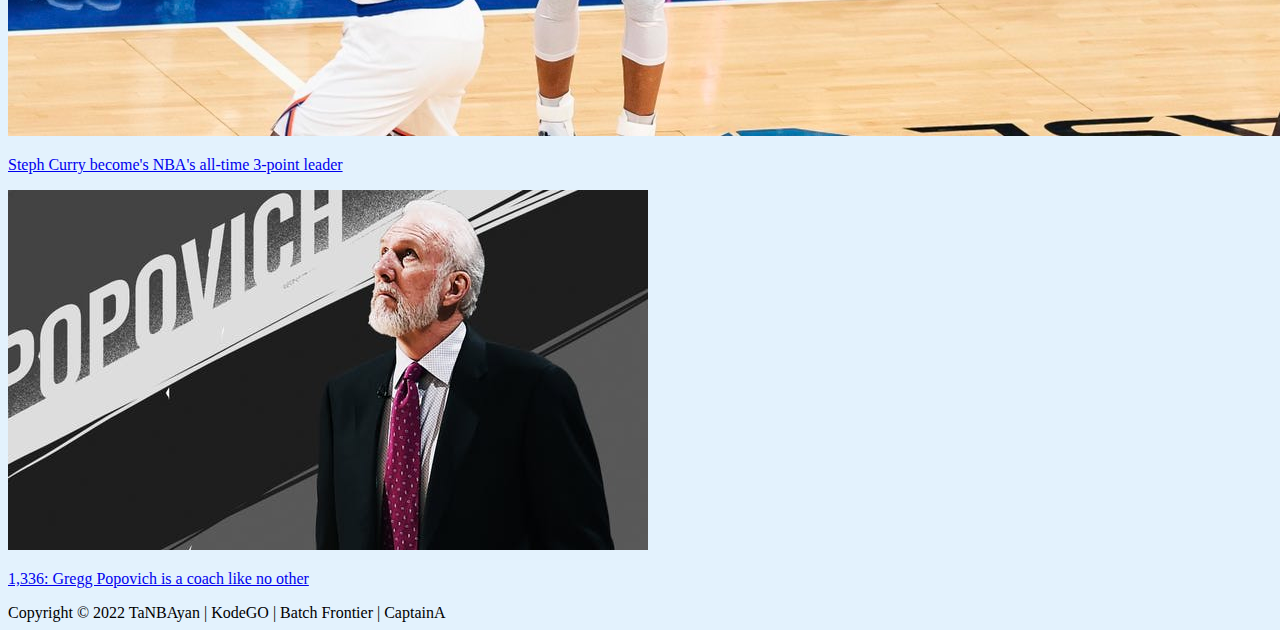
<file: nba75th.html>
<!DOCTYPE html>
<html lang="en">

<head>
    <meta charset="UTF-8">
    <meta http-equiv="X-UA-Compatible" content="IE=edge">
    <meta name="viewport" content="width=device-width, initial-scale=1.0">
    <title>Articles | TaNBAyan</title>
    <link rel="icon" href="images/logo-fav.png">
    <link href="https://cdn.jsdelivr.net/npm/bootstrap@5.1.3/dist/css/bootstrap.min.css" rel="stylesheet"
        integrity="sha384-1BmE4kWBq78iYhFldvKuhfTAU6auU8tT94WrHftjDbrCEXSU1oBoqyl2QvZ6jIW3" crossorigin="anonymous">
    <link rel="stylesheet" href="https://cdn.jsdelivr.net/npm/bootstrap-icons@1.8.1/font/bootstrap-icons.css">
    <link rel="stylesheet" type="text/css" href="styles.css">
</head>

<body class="d-flex flex-column min-vh-100">
    <!-- Header -->
    <div class="d-flex align-items-center justify-content-between" id="header">
        <a href="index.html" target="_self">
            <img src="images/Tambayan logo.png" alt="taNBAyan.png" class="img-fluid ms-2" style="height: 60px; width: 140px;">
        </a>
        <a href="register.html" target="_self" id="account"
            class="btn btn-success me-2 p-2 text-decoration-none text-white">Create Account</a>
    </div>
    <!-- Navbar -->
    <nav class="navbar navbar-expand-lg navbar-dark sticky-top" id="navBar"> 
        <div class="container-fluid">
            <button class="navbar-toggler" type="button" data-bs-toggle="collapse" data-bs-target="#navbarSupportedContent" aria-controls="navbarSupportedContent" aria-expanded="false" aria-label="Toggle navigation">
            <span class="navbar-toggler-icon"></span>
            </button>
            <div class="collapse navbar-collapse text-center" id="navbarSupportedContent">
                <ul class="navbar-nav me-auto mb-2 mb-lg-0">
                    <li class="nav-item">
                        <a href="index.html" target="_top" class="nav-link">Home</a>
                    </li>
                    <li class="nav-item">
                        <a href="articles.html" target="_self" class="active nav-link">Articles</a>
                    </li>
                    <li class="nav-item">
                        <a href="standings.html" target="_self" class="nav-link">Standings</a>
                    </li>
                    <li class="nav-item">
                        <a href="about.html" target="_self" class="nav-link">About Us</a>
                    </li>
                    <li class="nav-item">
                        <a href="contact.html" target="_self" class="nav-link">Contact Us</a>
                    </li>
                    <li class="nav-item">
                        <a href="https://nba.smart.com.ph/?gr=www" target="_blank" class="nav-link">NBA.COM</a>
                    </li>
                    <li class="nav-item">
                        <a href="https://nba.2k.com/buy" target="_blank" class="nav-link">NBA2K22</a>
                    </li>
                    <li class="nav-item">
                        <a href="https://store.nba.com/" target="_blank" class="nav-link">NBAStore.com</a>
                    </li>
                </ul>
                <form class="d-flex">
                    <input class="form-control me-2" type="search" placeholder="Search" aria-label="Search">
                    <button class="btn btn-success" type="submit">Search</button>
                </form>
            </div>
        </div>
    </nav>
    <!-- Articles content -->
    <div class="container ms-8 my-4">
        <nav aria-label="breadcrumb">
            <ol class="breadcrumb">
              <li class="breadcrumb-item"><a href="index.html" class="text-dark text-decoration-none" id="homeBreadcrumb">Home</a></li>
              <li class="breadcrumb-item"><a href="articles.html" class="text-dark text-decoration-none" id="articleBreadcrumb">Articles</a></li>
              <li class="breadcrumb-item active" aria-current="page">NBA 75th</li>
            </ol>
        </nav>
        <h3 class="display3 mt-4 p-2 text-danger" id="aroundLeague">NBA 75 list</h3>
        <div class="row mt-4">
            <div class="col-md-8 bg-light rounded">
                <h1>
                    NBA 75 team: Full list of players revealed as league celebrates 75th anniversary season
                </h1>
                <cite>
                    Published February 21, 2022 ● Jordan Greer
                </cite>
                <figure class="figure mt-4">
                    <img src="images/nba-75-logo-getty-101221-ftrjpg_tkarrico6j281ltr9rtdwj8id.jpg" class="figure-img img-fluid" alt="75th jacket">
                </figure>
                <p>
                    Get ready to embrace debate, folks. The NBA 75 list is here.
                </p>
                <p>
                    As part of its 75th anniversary celebration, the league has released a list featuring the 75 greatest players in NBA history. A similar list was compiled ahead of the 1996-97 season to honor the 50 greatest players of all time, and those original 50 managed to keep their spots this time around.
                </p>
                <h2>
                    NBA 75 team: Full list of players revealed
                </h2>
                <p>
                    <em>
                        (Note: These are not rankings. The players below are listed in alphabetical order. As a result of a tie, the team features 75 players.)
                    </em>
                </p>
                <p>1. Kareem Abdul-Jabbar</p>
                <p>2. Ray Allen</p>
                <p>3. Giannis Antetokounmpo</p>
                <p>4. Carmelo Anthony</p>
                <p>5. Nate Archibald</p>
                <p>6. Paul Arizin</p>
                <p>7. Charles Barkley</p>
                <p>8. Rick Barry</p>
                <p>9. Elgin Baylor</p>
                <p>10.Dave Bing</p>
                <p>11. Larry Bird</p>
                <p>12. Kobe Bryant</p>
                <p>13. Wilt Chamberlain</p>
                <p>14. Bob Cousy</p>
                <p>15. Dave Cowens</p>
                <p>16. Billy Cunningham</p>
                <p>17. Stephen Curry</p>
                <p>18. Anthony Davis</p>
                <p>19. Dave DeBusschere</p>
                <p>20. Clyde Drexler</p>
                <p>21. Tim Duncan</p>
                <p>22. kevin Durant</p>
                <p>23. Julius Erving</p>
                <p>24. Patrick Ewing</p>
                <p>25. Walt Frazier</p>
                <p>26. Kevin Garnett</p>
                <p>27. George Gervin</p>
                <p>28. Hal Greer</p>
                <p>29. James Harden</p>
                <p>30. John Havlicek</p>
                <p>31. Elvin Hayes</p>
                <p>32. Allen Iverson</p>
                <p>33. LeBron James</p>
                <p>34. Magic Johnson</p>
                <p>35. Sam Jones</p>
                <p>36. Michael Jordan</p>
                <p>37. Jason Kidd</p>
                <p>38. Kawhi Leonard</p>
                <p>39. Damian Lillard</p>
                <p>40. Jerry Lucas</p>
                <p>41. Karl Malone</p>
                <p>42. Moses Malone</p>
                <p>43. Pete Maravich</p>
                <p>44. Bob McAdoo</p>
                <p>45. Kevin McHale</p>
                <p>46. George Mikan</p>
                <p>47. Reggie Miller</p>
                <p>48. Earl Monroe</p>
                <p>49. Steve Nash</p>
                <p>50. Dirk Nowitzki</p>
                <p>51. Hakeem Olajuwon</p>
                <p>52. Shaquille O'Neal</p>
                <p>53. Robert Parrish</p>
                <p>54. Chris Paul</p>
                <p>55. Gary Payton</p>
                <p>56. Bob Pettit</p>
                <p>57. Paul Pierce</p>
                <p>58. Scottie Pippen</p>
                <p>59. Willis Reed</p>
                <p>60. Oscar Robertson</p>
                <p>61. David Robinson</p>
                <p>62. Dennis Rodman</p>
                <p>63. Bill Russell</p>
                <p>64. Dolph Schayes</p>
                <p>65. Bill Sharman</p>
                <p>66. John Stockton</p>
                <p>67. Isiah Thomas</p>
                <p>68. Nate Thurmond</p>
                <p>69. Wes Unseld</p>
                <p>70. Dwayne Wade</p>
                <p>71. Bill Walton</p>
                <p>72. Jerry West</p>
                <p>73. Russell Westbrook</p>
                <p>74. Lenny Wilkens</p>
                <p>75. Dominique Wilkins</p>
                <h2>
                    Who voted on the NBA 75 list?
                </h2>
                <p>
                    The NBA 75th anniversary team was selected by a panel of media members, current and former players, coaches and team executives. The league will not share voting results.
                </p>
                <h2>
                    How will the NBA celebrate its 75th anniversary season?
                </h2>
                <p>
                    There will be several dates on the 2021-22 season schedule featuring classic matchups, including a Nov. 1 contest between the Knicks and Raptors that will take place on the 75th anniversary of the NBA's first regular-season game. The league will also introduce a special 75th anniversary season logo as well as new Classic and City Edition uniforms.
                </p>
                <p>
                    Hall of Famers Clyde Drexler, Magic Johnson, Bob Pettit and Oscar Robertson as well as 14-time All-Star Dirk Nowitzki will serve as ambassadors throughout the season. They will have a significant presence at league events, including 2022 All-Star weekend in Cleveland.
                </p>
            </div>
            <div class="col-md-4 mt-3 rounded">
                <!-- <div class="card" id="hoverCard">
                    <a href="#" class="text-dark text-decoration-none">
                        <img src="images/nba-75-logo-getty-101221-ftrjpg_tkarrico6j281ltr9rtdwj8id.jpg" class="card-img-top" alt="75th jacket">
                        <p class="card-text ps-3">NBA 75 team: Full list of players revealed as league celebrates 75th anniversary season</p>
                    </a>
                </div> -->
                <div class="card mb-3" id="hoverCard">
                    <a href="stephcurry.html" class="text-dark text-decoration-none">
                        <img src="images/20211217_004759.jpg" class="card-img-top" alt="Steph Curry three">
                        <p class="card-text ps-3">Steph Curry become's NBA's all-time 3-point leader</p>
                    </a>
                </div>
                <div class="card mb-4" id="hoverCard">
                    <a href="popovich.html" class="text-dark text-decoration-none">
                        <img src="images/popvich-header.jpeg" class="card-img-top" alt="popvich-header">
                        <p class="card-text ps-3">1,336: Gregg Popovich is a coach like no other</p>
                    </a>
                </div>
            </div>
        </div>
    </div>
    <!-- Footer -->
    <footer class="footer mt-auto py-3 bg-dark text-center">
        <div class="container">
            <span class="text-muted">Copyright &copy; 2022 TaNBAyan | KodeGO | Batch Frontier | CaptainA</span>
        </div>
    </footer>

    <script src="https://cdn.jsdelivr.net/npm/bootstrap@5.1.3/dist/js/bootstrap.bundle.min.js"
        integrity="sha384-ka7Sk0Gln4gmtz2MlQnikT1wXgYsOg+OMhuP+IlRH9sENBO0LRn5q+8nbTov4+1p"
        crossorigin="anonymous"></script>
</body>

</html>
</file>
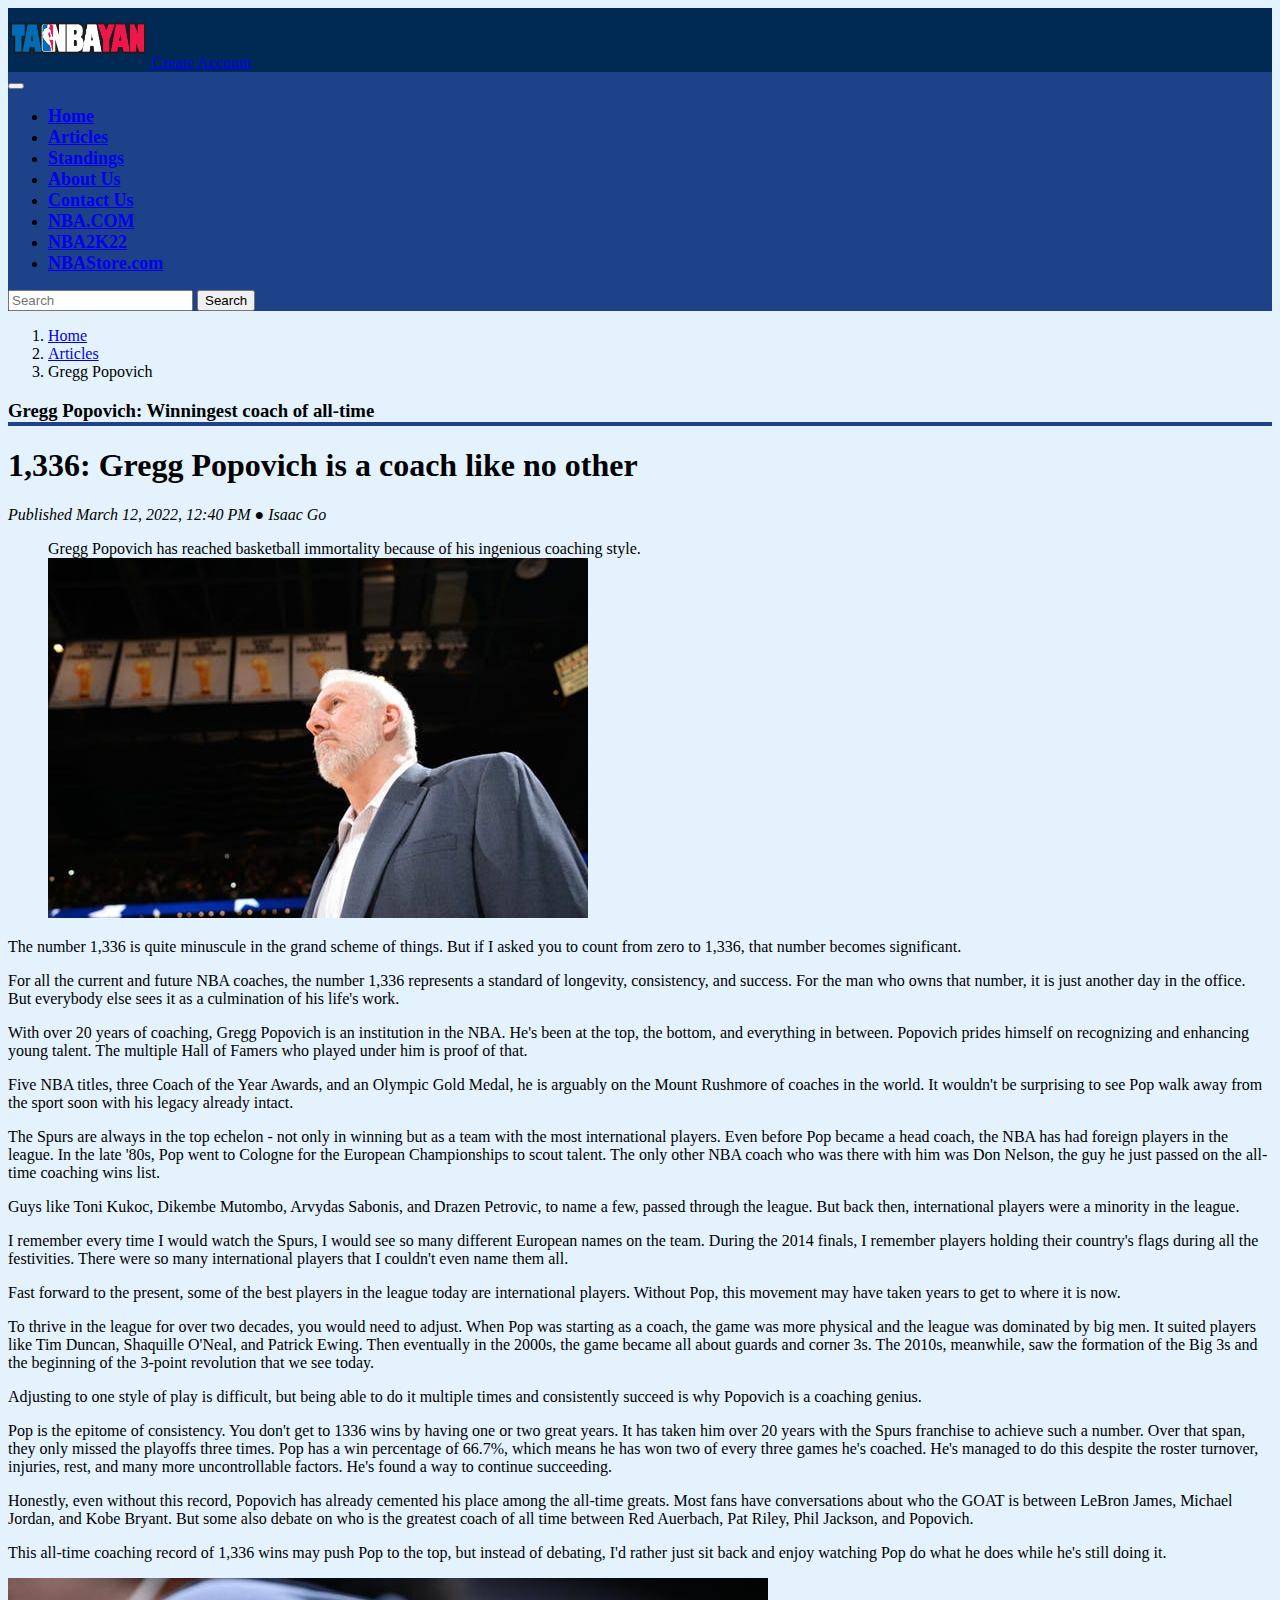
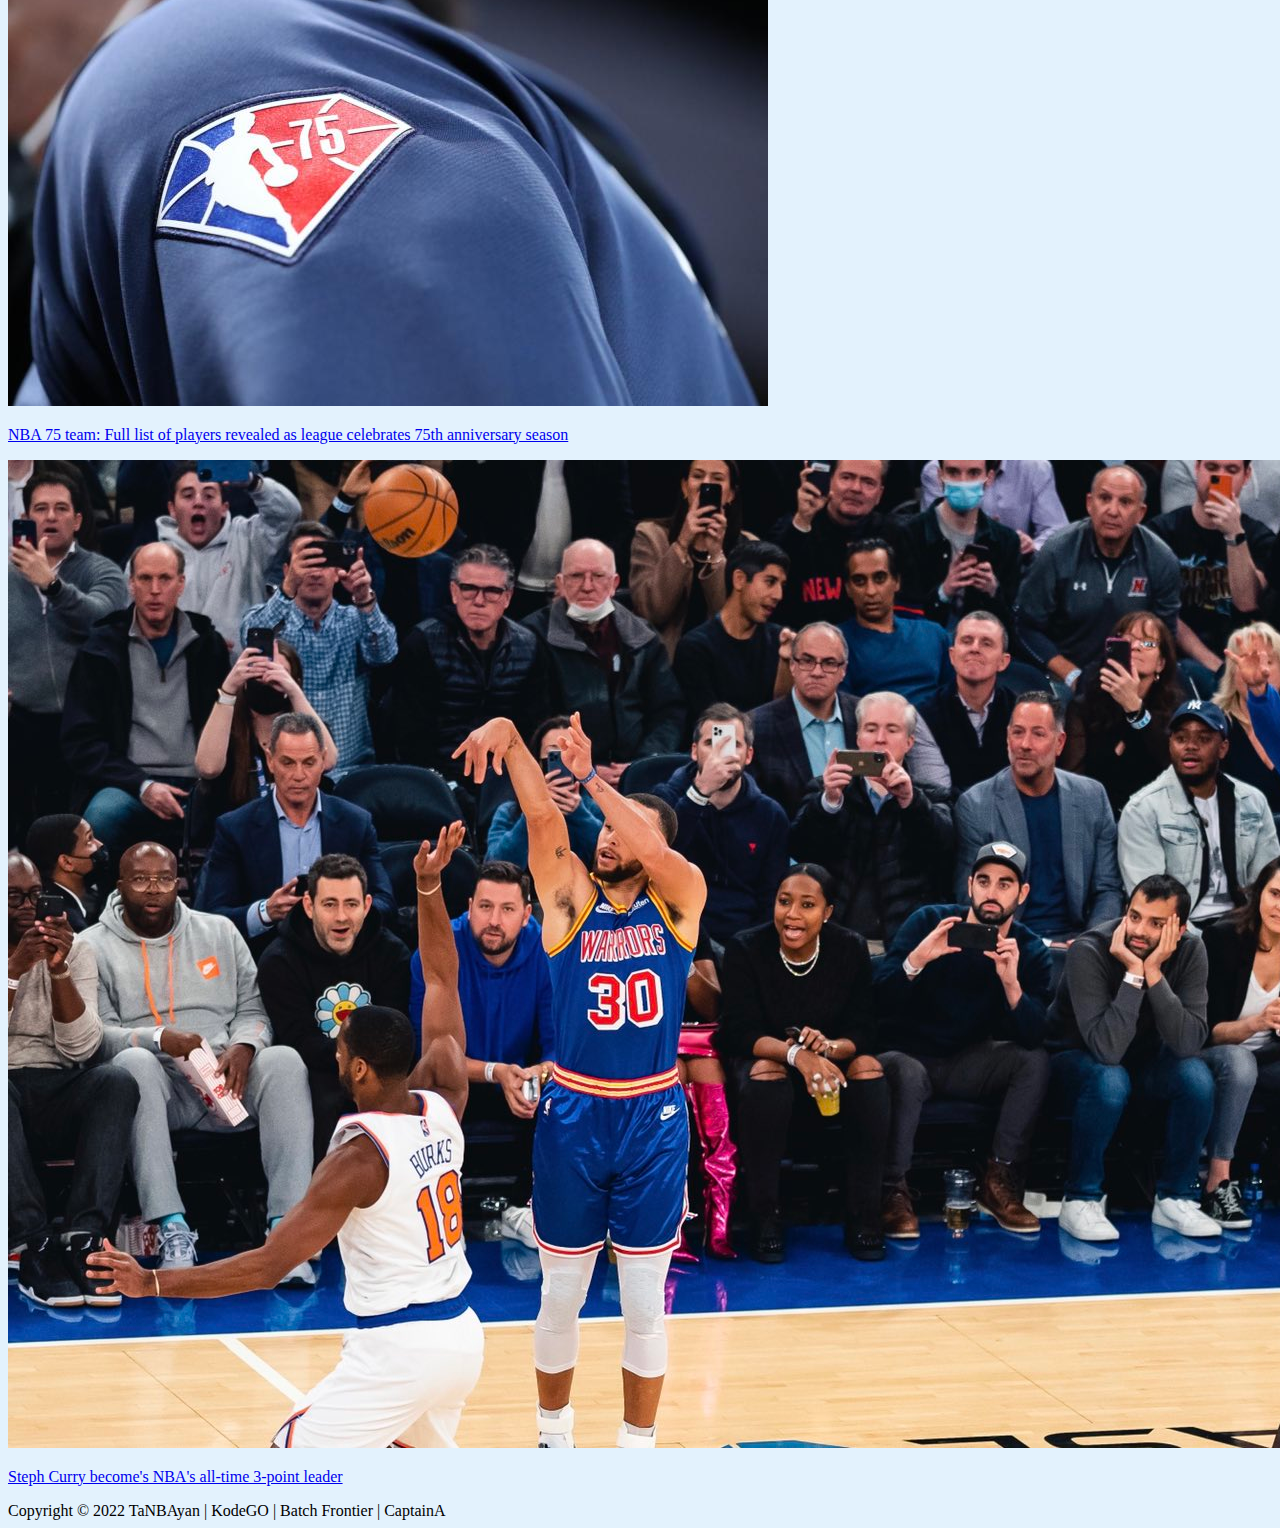
<file: popovich.html>
<!DOCTYPE html>
<html lang="en">

<head>
    <meta charset="UTF-8">
    <meta http-equiv="X-UA-Compatible" content="IE=edge">
    <meta name="viewport" content="width=device-width, initial-scale=1.0">
    <title>Articles | TaNBAyan</title>
    <link rel="icon" href="images/logo-fav.png">
    <link href="https://cdn.jsdelivr.net/npm/bootstrap@5.1.3/dist/css/bootstrap.min.css" rel="stylesheet"
        integrity="sha384-1BmE4kWBq78iYhFldvKuhfTAU6auU8tT94WrHftjDbrCEXSU1oBoqyl2QvZ6jIW3" crossorigin="anonymous">
    <link rel="stylesheet" href="https://cdn.jsdelivr.net/npm/bootstrap-icons@1.8.1/font/bootstrap-icons.css">
    <link rel="stylesheet" type="text/css" href="styles.css">
</head>

<body class="d-flex flex-column min-vh-100">
    <!-- Header -->
    <div class="d-flex align-items-center justify-content-between" id="header">
        <a href="index.html" target="_self">
            <img src="images/Tambayan logo.png" alt="taNBAyan.png" class="img-fluid ms-2" style="height: 60px; width: 140px;">
        </a>
        <a href="register.html" target="_self" id="account"
            class="btn btn-success me-2 p-2 text-decoration-none text-white">Create Account</a>
    </div>
    <!-- Navbar -->
    <nav class="navbar navbar-expand-lg navbar-dark sticky-top" id="navBar"> 
        <div class="container-fluid">
            <button class="navbar-toggler" type="button" data-bs-toggle="collapse" data-bs-target="#navbarSupportedContent" aria-controls="navbarSupportedContent" aria-expanded="false" aria-label="Toggle navigation">
            <span class="navbar-toggler-icon"></span>
            </button>
            <div class="collapse navbar-collapse text-center" id="navbarSupportedContent">
                <ul class="navbar-nav me-auto mb-2 mb-lg-0">
                    <li class="nav-item">
                        <a href="index.html" target="_top" class="nav-link">Home</a>
                    </li>
                    <li class="nav-item">
                        <a href="articles.html" target="_self" class="active nav-link">Articles</a>
                    </li>
                    <li class="nav-item">
                        <a href="standings.html" target="_self" class="nav-link">Standings</a>
                    </li>
                    <li class="nav-item">
                        <a href="about.html" target="_self" class="nav-link">About Us</a>
                    </li>
                    <li class="nav-item">
                        <a href="contact.html" target="_self" class="nav-link">Contact Us</a>
                    </li>
                    <li class="nav-item">
                        <a href="https://nba.smart.com.ph/?gr=www" target="_blank" class="nav-link">NBA.COM</a>
                    </li>
                    <li class="nav-item">
                        <a href="https://nba.2k.com/buy" target="_blank" class="nav-link">NBA2K22</a>
                    </li>
                    <li class="nav-item">
                        <a href="https://store.nba.com/" target="_blank" class="nav-link">NBAStore.com</a>
                    </li>
                </ul>
                <form class="d-flex">
                    <input class="form-control me-2" type="search" placeholder="Search" aria-label="Search">
                    <button class="btn btn-success" type="submit">Search</button>
                </form>
            </div>
        </div>
    </nav>
    <!-- Articles content -->
    <div class="container ms-8 my-4">
        <nav aria-label="breadcrumb">
            <ol class="breadcrumb">
              <li class="breadcrumb-item"><a href="index.html" class="text-dark text-decoration-none" id="homeBreadcrumb">Home</a></li>
              <li class="breadcrumb-item"><a href="articles.html" class="text-dark text-decoration-none" id="articleBreadcrumb">Articles</a></li>
              <li class="breadcrumb-item active" aria-current="page">Gregg Popovich</li>
            </ol>
        </nav>
        <h3 class="display3 mt-4 p-2 text-danger" id="aroundLeague">Gregg Popovich: Winningest coach of all-time</h3>
        <div class="row mt-4">
            <div class="col-md-8 bg-light rounded">
                <h1>
                    1,336: Gregg Popovich is a coach like no other
                </h1>
                <cite>
                    Published March 12, 2022, 12:40 PM  ● Isaac Go
                </cite>
                <figure class="figure mt-4">
                    <figcaption class="figure-caption">
                        Gregg Popovich has reached basketball immortality because of his ingenious coaching style.
                    </figcaption>
                    <img src="images/popovich-banners.jpeg" alt="" class="figure-img img-fluid">
                </figure>
                <p>
                    The number 1,336 is quite minuscule in the grand scheme of things. But if I asked you to count from zero to 1,336, that number becomes significant. 
                </p>
                <p>
                    For all the current and future NBA coaches, the number 1,336 represents a standard of longevity, consistency, and success. For the man who owns that number, it is just another day in the office. But everybody else sees it as a culmination of his life's work.
                </p>
                <p>
                    With over 20 years of coaching, Gregg Popovich is an institution in the NBA. He's been at the top, the bottom, and everything in between. Popovich prides himself on recognizing and enhancing young talent. The multiple Hall of Famers who played under him is proof of that. 
                </p>
                <p>
                    Five NBA titles, three Coach of the Year Awards, and an Olympic Gold Medal, he is arguably on the Mount Rushmore of coaches in the world. It wouldn't be surprising to see Pop walk away from the sport soon with his legacy already intact.
                </p>
                <p>
                    The Spurs are always in the top echelon - not only in winning but as a team with the most international players. Even before Pop became a head coach, the NBA has had foreign players in the league. In the late '80s, Pop went to Cologne for the European Championships to scout talent. The only other NBA coach who was there with him was Don Nelson, the guy he just passed on the all-time coaching wins list. 
                </p>
                <p>
                    Guys like Toni Kukoc, Dikembe Mutombo, Arvydas Sabonis, and Drazen Petrovic, to name a few, passed through the league. But back then, international players were a minority in the league.
                </p>
                <p>
                    I remember every time I would watch the Spurs, I would see so many different European names on the team. During the 2014 finals, I remember players holding their country's flags during all the festivities. There were so many international players that I couldn't even name them all. 
                </p>
                <p>
                    Fast forward to the present, some of the best players in the league today are international players. Without Pop, this movement may have taken years to get to where it is now.
                </p>
                <p>
                    To thrive in the league for over two decades, you would need to adjust. When Pop was starting as a coach, the game was more physical and the league was dominated by big men. It suited players like Tim Duncan, Shaquille O'Neal, and Patrick Ewing. Then eventually in the 2000s, the game became all about guards and corner 3s. The 2010s, meanwhile, saw the formation of the Big 3s and the beginning of the 3-point revolution that we see today. 
                </p>
                <p>
                    Adjusting to one style of play is difficult, but being able to do it multiple times and consistently succeed is why Popovich is a coaching genius.
                </p>
                <p>
                    Pop is the epitome of consistency. You don't get to 1336 wins by having one or two great years. It has taken him over 20 years with the Spurs franchise to achieve such a number. Over that span, they only missed the playoffs three times. Pop has a win percentage of 66.7%, which means he has won two of every three games he's coached. He's managed to do this despite the roster turnover, injuries, rest, and many more uncontrollable factors. He's found a way to continue succeeding.
                </p>
                <p>
                    Honestly, even without this record, Popovich has already cemented his place among the all-time greats. Most fans have conversations about who the GOAT is between LeBron James, Michael Jordan, and Kobe Bryant. But some also debate on who is the greatest coach of all time between Red Auerbach, Pat Riley, Phil Jackson, and Popovich. 
                </p>
                <p>
                    This all-time coaching record of 1,336 wins may push Pop to the top, but instead of debating, I'd rather just sit back and enjoy watching Pop do what he does while he's still doing it.
                </p>
            </div>
            <div class="col-md-4 mt-3 rounded">
                <div class="card" id="hoverCard">
                    <a href="nba75th.html" class="text-dark text-decoration-none">
                        <img src="images/nba-75-logo-getty-101221-ftrjpg_tkarrico6j281ltr9rtdwj8id.jpg" class="card-img-top" alt="75th jacket">
                        <p class="card-text ps-3">NBA 75 team: Full list of players revealed as league celebrates 75th anniversary season</p>
                    </a>
                </div>
                <div class="card my-3" id="hoverCard">
                    <a href="stephcurry.html" class="text-dark text-decoration-none">
                        <img src="images/20211217_004759.jpg" class="card-img-top" alt="Steph Curry three">
                        <p class="card-text ps-3">Steph Curry become's NBA's all-time 3-point leader</p>
                    </a>
                </div>
                <!-- <div class="card mb-4" id="hoverCard">
                    <a href="#" class="text-dark text-decoration-none">
                        <img src="images/popvich-header.jpeg" class="card-img-top" alt="popvich-header">
                        <p class="card-text ps-3">1,336: Gregg Popovich is a coach like no other</p>
                    </a>
                </div> -->
            </div>
        </div>
    </div>
    <!-- Footer -->
    <footer class="footer mt-auto py-3 bg-dark text-center">
        <div class="container">
            <span class="text-muted">Copyright &copy; 2022 TaNBAyan | KodeGO | Batch Frontier | CaptainA</span>
        </div>
    </footer>

    <script src="https://cdn.jsdelivr.net/npm/bootstrap@5.1.3/dist/js/bootstrap.bundle.min.js"
        integrity="sha384-ka7Sk0Gln4gmtz2MlQnikT1wXgYsOg+OMhuP+IlRH9sENBO0LRn5q+8nbTov4+1p"
        crossorigin="anonymous"></script>
</body>

</html>
</file>
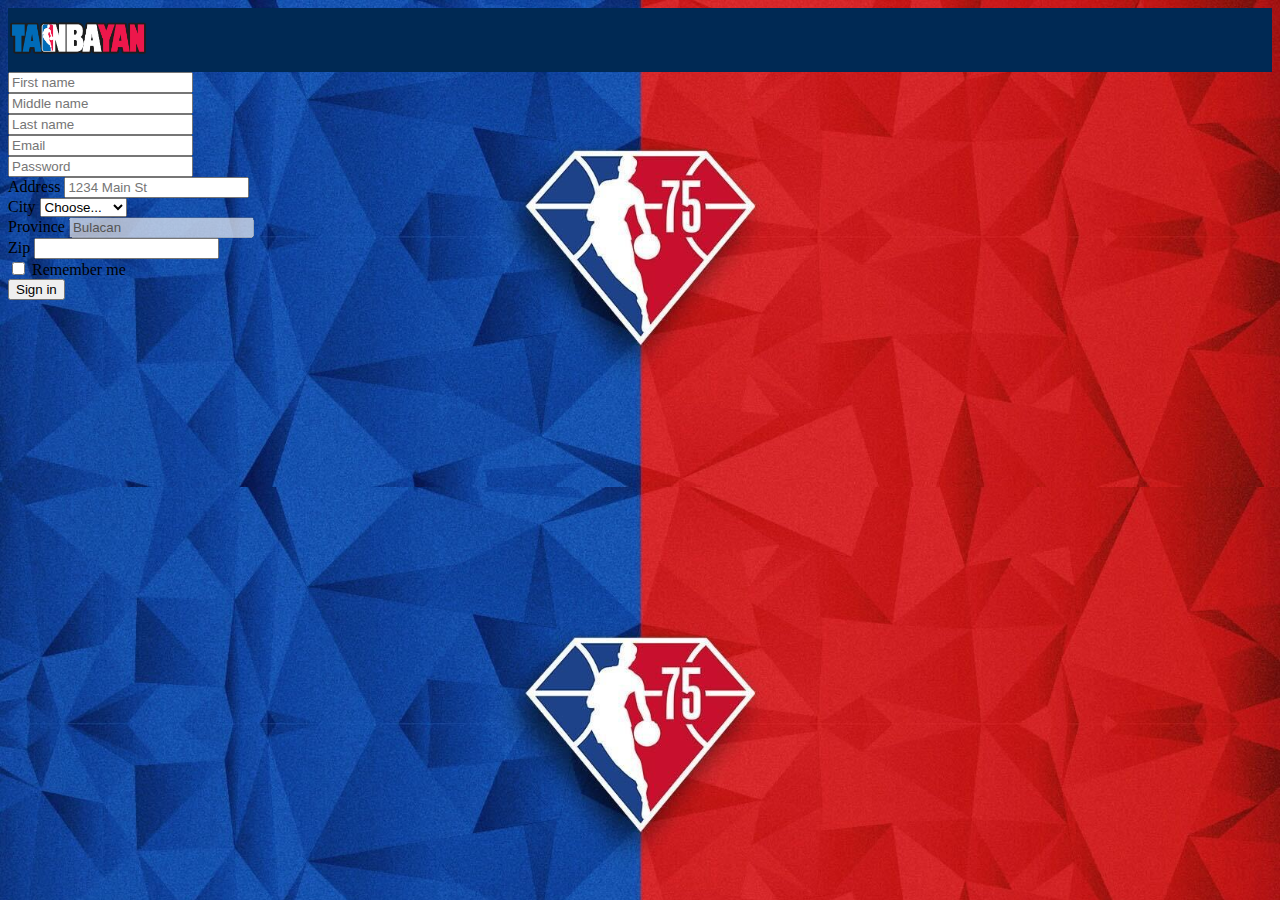
<file: register.html>
<!DOCTYPE html>
<html lang="en">

<head>
    <meta charset="UTF-8">
    <meta http-equiv="X-UA-Compatible" content="IE=edge">
    <meta name="viewport" content="width=device-width, initial-scale=1.0">
    <title>Register | TaNBAyan</title>
    <link rel="icon" href="images/logo-fav.png">
    <link href="https://cdn.jsdelivr.net/npm/bootstrap@5.1.3/dist/css/bootstrap.min.css" rel="stylesheet" integrity="sha384-1BmE4kWBq78iYhFldvKuhfTAU6auU8tT94WrHftjDbrCEXSU1oBoqyl2QvZ6jIW3" crossorigin="anonymous">
    <link rel="stylesheet" href="https://cdn.jsdelivr.net/npm/bootstrap-icons@1.8.1/font/bootstrap-icons.css">
    <link rel="stylesheet" href="styles.css">
    <style>
        body {
            background-image: url('images/274536254_10160323663308463_7793741037795668820_n.jpg');
            background-size: 100%;
        }
    </style>
</head>

<body class="d-flex flex-column min-vh-100">
    <!-- Header -->
    <div class="d-flex align-items-center justify-content-center" id="header">
        <a href="index.html" target="_self">
            <img src="images/Tambayan logo.png" alt="taNBAyan.png" class="img-fluid ms-2" style="height: 60px; width: 140px;">
        </a>
    </div>
    <!-- Form -->
    <div class="container my-4">
        <div class="row">
            <div class="bg-light col-8 offset-2 rounded" id="registerForm">
                <form class="row g-3 mt-1">
                    <div class="col-md-4">
                        <input type="text" class="form-control" aria-label="First name" placeholder="First name"> 
                    </div>
                    <div class="col-md-4">
                        <input type="text" class="form-control" aria-label="Middle name" placeholder="Middle name">
                    </div>
                    <div class="col-md-4">
                        <input type="text" class="form-control" aria-label="Last name" placeholder="Last name"> 
                    </div>
                    <div class="col-md-12">
                        <input type="email" class="form-control" id="inputEmail" aria-label="Email" placeholder="Email">
                    </div>
                    <div class="col-md-12">
                        <input type="password" class="form-control" id="inputPassword" aria-label="Password" placeholder="Password">
                    </div>
                    <div class="col-12">
                        <label for="inputAddress" class="form-label">Address</label>
                        <input type="text" class="form-control" id="inputAddress" placeholder="1234 Main St">
                    </div>
                    <div class="col-md-5">
                        <label for="inputState" class="form-label">City</label>
                        <select id="inputState" class="form-select">
                        <option selected>Choose...</option>
                        <option value="">Bocaue</option>
                        <option value="">Bulacan</option>
                        <option value="">Calumpit</option>
                        <option value="">Hagonoy</option>
                        <option value="">Malolos</option>
                        <option value="">Paombong</option>
                        <option value="">Plaridel</option>
                        <option value="">Pulilan</option>
                        </select>
                    </div>
                    <div class="col-md-4">
                        <label for="inputCity" class="form-label">Province</label>
                        <input class="form-control" type="text" aria-label="Disabled input example" disabled id="inputCity" value="Bulacan">
                    </div>
                    <div class="col-md-3">
                        <label for="inputZip" class="form-label">Zip</label>
                        <input type="text" class="form-control" id="inputZip">
                    </div>
                    <div class="col-12">
                        <div class="form-check">
                        <input class="form-check-input" type="checkbox" id="gridCheck">
                        <label class="form-check-label" for="gridCheck">
                            Remember me
                        </label>
                        </div>
                    </div>
                    <div class="col-4 offset-4 mb-3 text-center">
                        <button type="submit" class="btn btn-primary" formaction="index.html">Sign in</button>
                    </div>
                </form>
            </div>
        </div>
    </div>

    <script src="https://cdn.jsdelivr.net/npm/bootstrap@5.1.3/dist/js/bootstrap.bundle.min.js" integrity="sha384-ka7Sk0Gln4gmtz2MlQnikT1wXgYsOg+OMhuP+IlRH9sENBO0LRn5q+8nbTov4+1p" crossorigin="anonymous"></script>
</body>

</html>
</file>
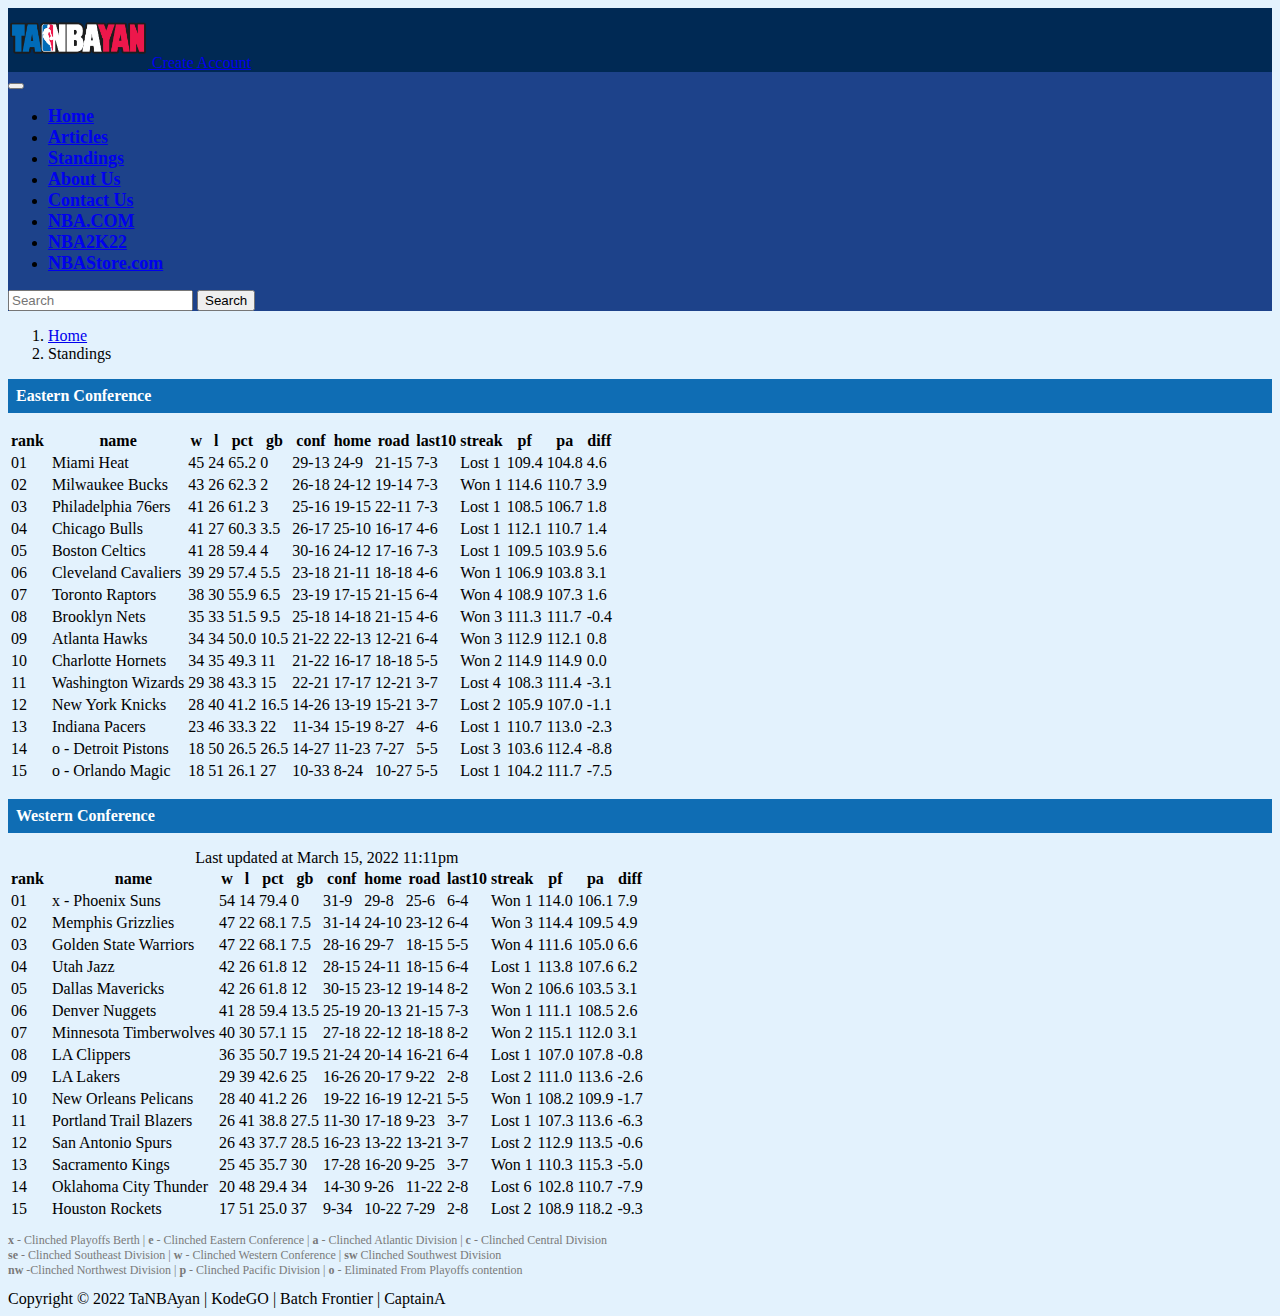
<file: standings.html>
<!DOCTYPE html>
<html lang="en">

<head>
    <meta charset="UTF-8">
    <meta http-equiv="X-UA-Compatible" content="IE=edge">
    <meta name="viewport" content="width=device-width, initial-scale=1.0">
    <title>Standings | TaNBAyan</title>
    <link rel="icon" href="images/logo-fav.png">
    <link href="https://cdn.jsdelivr.net/npm/bootstrap@5.1.3/dist/css/bootstrap.min.css" rel="stylesheet"
        integrity="sha384-1BmE4kWBq78iYhFldvKuhfTAU6auU8tT94WrHftjDbrCEXSU1oBoqyl2QvZ6jIW3" crossorigin="anonymous">
    <link rel="stylesheet" href="https://cdn.jsdelivr.net/npm/bootstrap-icons@1.8.1/font/bootstrap-icons.css">
    <link rel="stylesheet" type="text/css" href="styles.css">
</head>

<body class="d-flex flex-column min-vh-100">
    <!-- Header -->
    <div class="d-flex align-items-center justify-content-between" id="header">
        <a href="index.html" target="_self">
            <img src="images/Tambayan logo.png" alt="taNBAyan.png" class="img-fluid ms-2" style="height: 60px; width: 140px;">
        </a>
        <a href="register.html" target="_self" id="account"
            class="btn btn-success me-2 p-2 text-decoration-none text-white">Create Account</a>
    </div>
    <!-- Navbar -->
    <nav class="navbar navbar-expand-lg navbar-dark sticky-top" id="navBar"> 
        <div class="container-fluid">
            <button class="navbar-toggler" type="button" data-bs-toggle="collapse" data-bs-target="#navbarSupportedContent" aria-controls="navbarSupportedContent" aria-expanded="false" aria-label="Toggle navigation">
            <span class="navbar-toggler-icon"></span>
            </button>
            <div class="collapse navbar-collapse text-center" id="navbarSupportedContent">
                <ul class="navbar-nav me-auto mb-2 mb-lg-0">
                    <li class="nav-item">
                        <a href="index.html" target="_top" class="nav-link">Home</a>
                    </li>
                    <li class="nav-item">
                        <a href="articles.html" target="_self" class="nav-link">Articles</a>
                    </li>
                    <li class="nav-item">
                        <a href="standings.html" target="_self" class="active nav-link">Standings</a>
                    </li>
                    <li class="nav-item">
                        <a href="about.html" target="_self" class="nav-link">About Us</a>
                    </li>
                    <li class="nav-item">
                        <a href="contact.html" target="_self" class="nav-link">Contact Us</a>
                    </li>
                    <li class="nav-item">
                        <a href="https://nba.smart.com.ph/?gr=www" target="_blank" class="nav-link">NBA.COM</a>
                    </li>
                    <li class="nav-item">
                        <a href="https://nba.2k.com/buy" target="_blank" class="nav-link">NBA2K22</a>
                    </li>
                    <li class="nav-item">
                        <a href="https://store.nba.com/" target="_blank" class="nav-link">NBAStore.com</a>
                    </li>
                </ul>
                <form class="d-flex">
                    <input class="form-control me-2" type="search" placeholder="Search" aria-label="Search">
                    <button class="btn btn-success" type="submit">Search</button>
                </form>
            </div>
        </div>
    </nav>
    <!-- Standings Table Content -->
    <div class="container mx-auto my-4">
        <nav aria-label="breadcrumb">
            <ol class="breadcrumb">
              <li class="breadcrumb-item"><a href="index.html" class="text-dark text-decoration-none" id="homeBreadcrumb">Home</a></li>
              <li class="breadcrumb-item active" aria-current="page">Standings</li>
            </ol>
        </nav>
        <!-- Eastern Conference -->
        <h3 id="eastConf">Eastern Conference</h3>
        <div class="table-responsive" id="easternConf">
            <table class="table table-striped mb-4">
                <thead class="text-center text-uppercase">
                    <tr>
                        <th>rank</th>
                        <th></th>
                        <th>name</th>
                        <th>w</th>
                        <th>l</th>
                        <th>pct</th>
                        <th>gb</th>
                        <th>conf</th>
                        <th>home</th>
                        <th>road</th>
                        <th>last10</th>
                        <th>streak</th>
                        <th>pf</th>
                        <th>pa</th>
                        <th>diff</th>
                    </tr>
                </thead>
                <tbody>
                    <tr>
                        <td id="rank">01</td>
                        <td id="logo"></td>
                        <td id="teamName">Miami Heat</td>
                        <td id="win">45</td>
                        <td id="lose">24</td>
                        <td id="pct">65.2</td>
                        <td id="gb">0</td>
                        <td id="conf">29-13</td>
                        <td id="home">24-9</td>
                        <td id="road">21-15</td>
                        <td id="last10">7-3</td>
                        <td id="streak">Lost 1</td>
                        <td id="pf">109.4</td>
                        <td id="pa">104.8</td>
                        <td id="diff">4.6</td>
                    </tr>
                    <tr>
                        <td id="rank">02</td>
                        <td id="logo"></td>
                        <td id="teamName">Milwaukee Bucks</td>
                        <td id="win">43</td>
                        <td id="lose">26</td>
                        <td id="pct">62.3</td>
                        <td id="gb">2</td>
                        <td id="conf">26-18</td>
                        <td id="home">24-12</td>
                        <td id="road">19-14</td>
                        <td id="last10">7-3</td>
                        <td id="streak">Won 1</td>
                        <td id="pf">114.6</td>
                        <td id="pa">110.7</td>
                        <td id="diff">3.9</td>
                    </tr>
                    <tr>
                        <td id="rank">03</td>
                        <td id="logo"></td>
                        <td id="teamName">Philadelphia 76ers</td>
                        <td id="win">41</td>
                        <td id="lose">26</td>
                        <td id="pct">61.2</td>
                        <td id="gb">3</td>
                        <td id="conf">25-16</td>
                        <td id="home">19-15</td>
                        <td id="road">22-11</td>
                        <td id="last10">7-3</td>
                        <td id="streak">Lost 1</td>
                        <td id="pf">108.5</td>
                        <td id="pa">106.7</td>
                        <td id="diff">1.8</td>
                    </tr>
                    <tr>
                        <td id="rank">04</td>
                        <td id="logo"></td>
                        <td id="teamName">Chicago Bulls</td>
                        <td id="win">41</td>
                        <td id="lose">27</td>
                        <td id="pct">60.3</td>
                        <td id="gb">3.5</td>
                        <td id="conf">26-17</td>
                        <td id="home">25-10</td>
                        <td id="road">16-17</td>
                        <td id="last10">4-6</td>
                        <td id="streak">Lost 1</td>
                        <td id="pf">112.1</td>
                        <td id="pa">110.7</td>
                        <td id="diff">1.4</td>
                    </tr>
                    <tr>
                        <td id="rank">05</td>
                        <td id="logo"></td>
                        <td id="teamName">Boston Celtics</td>
                        <td id="win">41</td>
                        <td id="lose">28</td>
                        <td id="pct">59.4</td>
                        <td id="gb">4</td>
                        <td id="conf">30-16</td>
                        <td id="home">24-12</td>
                        <td id="road">17-16</td>
                        <td id="last10">7-3</td>
                        <td id="streak">Lost 1</td>
                        <td id="pf">109.5</td>
                        <td id="pa">103.9</td>
                        <td id="diff">5.6</td>
                    </tr>
                    <tr>
                        <td id="rank">06</td>
                        <td id="logo"></td>
                        <td id="teamName">Cleveland Cavaliers</td>
                        <td id="win">39</td>
                        <td id="lose">29</td>
                        <td id="pct">57.4</td>
                        <td id="gb">5.5</td>
                        <td id="conf">23-18</td>
                        <td id="home">21-11</td>
                        <td id="road">18-18</td>
                        <td id="last10">4-6</td>
                        <td id="streak">Won 1</td>
                        <td id="pf">106.9</td>
                        <td id="pa">103.8</td>
                        <td id="diff">3.1</td>
                    </tr>
                    <tr>
                        <td id="rank">07</td>
                        <td id="logo"></td>
                        <td id="teamName">Toronto Raptors</td>
                        <td id="win">38</td>
                        <td id="lose">30</td>
                        <td id="pct">55.9</td>
                        <td id="gb">6.5</td>
                        <td id="conf">23-19</td>
                        <td id="home">17-15</td>
                        <td id="road">21-15</td>
                        <td id="last10">6-4</td>
                        <td id="streak">Won 4</td>
                        <td id="pf">108.9</td>
                        <td id="pa">107.3</td>
                        <td id="diff">1.6</td>
                    </tr>
                    <tr>
                        <td id="rank">08</td>
                        <td id="logo"></td>
                        <td id="teamName">Brooklyn Nets</td>
                        <td id="win">35</td>
                        <td id="lose">33</td>
                        <td id="pct">51.5</td>
                        <td id="gb">9.5</td>
                        <td id="conf">25-18</td>
                        <td id="home">14-18</td>
                        <td id="road">21-15</td>
                        <td id="last10">4-6</td>
                        <td id="streak">Won 3</td>
                        <td id="pf">111.3</td>
                        <td id="pa">111.7</td>
                        <td id="diff">-0.4</td>
                    </tr>
                    <tr>
                        <td id="rank">09</td>
                        <td id="logo"></td>
                        <td id="teamName">Atlanta Hawks</td>
                        <td id="win">34</td>
                        <td id="lose">34</td>
                        <td id="pct">50.0</td>
                        <td id="gb">10.5</td>
                        <td id="conf">21-22</td>
                        <td id="home">22-13</td>
                        <td id="road">12-21</td>
                        <td id="last10">6-4</td>
                        <td id="streak">Won 3</td>
                        <td id="pf">112.9</td>
                        <td id="pa">112.1</td>
                        <td id="diff">0.8</td>
                    </tr>
                    <tr>
                        <td id="rank">10</td>
                        <td id="logo"></td>
                        <td id="teamName">Charlotte Hornets</td>
                        <td id="win">34</td>
                        <td id="lose">35</td>
                        <td id="pct">49.3</td>
                        <td id="gb">11</td>
                        <td id="conf">21-22</td>
                        <td id="home">16-17</td>
                        <td id="road">18-18</td>
                        <td id="last10">5-5</td>
                        <td id="streak">Won 2</td>
                        <td id="pf">114.9</td>
                        <td id="pa">114.9</td>
                        <td id="diff">0.0</td>
                    </tr>
                    <tr>
                        <td id="rank">11</td>
                        <td id="logo"></td>
                        <td id="teamName">Washington Wizards</td>
                        <td id="win">29</td>
                        <td id="lose">38</td>
                        <td id="pct">43.3</td>
                        <td id="gb">15</td>
                        <td id="conf">22-21</td>
                        <td id="home">17-17</td>
                        <td id="road">12-21</td>
                        <td id="last10">3-7</td>
                        <td id="streak">Lost 4</td>
                        <td id="pf">108.3</td>
                        <td id="pa">111.4</td>
                        <td id="diff">-3.1</td>
                    </tr>
                    <tr>
                        <td id="rank">12</td>
                        <td id="logo"></td>
                        <td id="teamName">New York Knicks</td>
                        <td id="win">28</td>
                        <td id="lose">40</td>
                        <td id="pct">41.2</td>
                        <td id="gb">16.5</td>
                        <td id="conf">14-26</td>
                        <td id="home">13-19</td>
                        <td id="road">15-21</td>
                        <td id="last10">3-7</td>
                        <td id="streak">Lost 2</td>
                        <td id="pf">105.9</td>
                        <td id="pa">107.0</td>
                        <td id="diff">-1.1</td>
                    </tr>
                    <tr>
                        <td id="rank">13</td>
                        <td id="logo"></td>
                        <td id="teamName">Indiana Pacers</td>
                        <td id="win">23</td>
                        <td id="lose">46</td>
                        <td id="pct">33.3</td>
                        <td id="gb">22</td>
                        <td id="conf">11-34</td>
                        <td id="home">15-19</td>
                        <td id="road">8-27</td>
                        <td id="last10">4-6</td>
                        <td id="streak">Lost 1</td>
                        <td id="pf">110.7</td>
                        <td id="pa">113.0</td>
                        <td id="diff">-2.3</td>
                    </tr>
                    <tr>
                        <td id="rank">14</td>
                        <td id="logo"></td>
                        <td id="teamName">o - Detroit Pistons</td>
                        <td id="win">18</td>
                        <td id="lose">50</td>
                        <td id="pct">26.5</td>
                        <td id="gb">26.5</td>
                        <td id="conf">14-27</td>
                        <td id="home">11-23</td>
                        <td id="road">7-27</td>
                        <td id="last10">5-5</td>
                        <td id="streak">Lost 3</td>
                        <td id="pf">103.6</td>
                        <td id="pa">112.4</td>
                        <td id="diff">-8.8</td>
                    </tr>
                    <tr>
                        <td id="rank">15</td>
                        <td id="logo"></td>
                        <td id="teamName">o - Orlando Magic</td>
                        <td id="win">18</td>
                        <td id="lose">51</td>
                        <td id="pct">26.1</td>
                        <td id="gb">27</td>
                        <td id="conf">10-33</td>
                        <td id="home">8-24</td>
                        <td id="road">10-27</td>
                        <td id="last10">5-5</td>
                        <td id="streak">Lost 1</td>
                        <td id="pf">104.2</td>
                        <td id="pa">111.7</td>
                        <td id="diff">-7.5</td>
                    </tr>
                </tbody>
            </table>
        </div>

        <!-- Western Conference -->
        <h3 id="westConf">Western Conference</h3>
        <div class="table-responsive" id="westernConf">
            <table class="table table-striped mb-4">
                <thead class="text-center text-uppercase">
                    <tr>
                        <th>rank</th>
                        <th></th>
                        <th>name</th>
                        <th>w</th>
                        <th>l</th>
                        <th>pct</th>
                        <th>gb</th>
                        <th>conf</th>
                        <th>home</th>
                        <th>road</th>
                        <th>last10</th>
                        <th>streak</th>
                        <th>pf</th>
                        <th>pa</th>
                        <th>diff</th>
                    </tr>
                </thead>
                <tbody>
                    <tr>
                        <td id="rank">01</td>
                        <td id="logo"></td>
                        <td id="teamName">x - Phoenix Suns</td>
                        <td id="win">54</td>
                        <td id="lose">14</td>
                        <td id="pct">79.4</td>
                        <td id="gb">0</td>
                        <td id="conf">31-9</td>
                        <td id="home">29-8</td>
                        <td id="road">25-6</td>
                        <td id="last10">6-4</td>
                        <td id="streak">Won 1</td>
                        <td id="pf">114.0</td>
                        <td id="pa">106.1</td>
                        <td id="diff">7.9</td>
                    </tr>
                    <tr>
                        <td id="rank">02</td>
                        <td id="logo"></td>
                        <td id="teamName">Memphis Grizzlies</td>
                        <td id="win">47</td>
                        <td id="lose">22</td>
                        <td id="pct">68.1</td>
                        <td id="gb">7.5</td>
                        <td id="conf">31-14</td>
                        <td id="home">24-10</td>
                        <td id="road">23-12</td>
                        <td id="last10">6-4</td>
                        <td id="streak">Won 3</td>
                        <td id="pf">114.4</td>
                        <td id="pa">109.5</td>
                        <td id="diff">4.9</td>
                    </tr>
                    <tr>
                        <td id="rank">03</td>
                        <td id="logo"></td>
                        <td id="teamName">Golden State Warriors</td>
                        <td id="win">47</td>
                        <td id="lose">22</td>
                        <td id="pct">68.1</td>
                        <td id="gb">7.5</td>
                        <td id="conf">28-16</td>
                        <td id="home">29-7</td>
                        <td id="road">18-15</td>
                        <td id="last10">5-5</td>
                        <td id="streak">Won 4</td>
                        <td id="pf">111.6</td>
                        <td id="pa">105.0</td>
                        <td id="diff">6.6</td>
                    </tr>
                    <tr>
                        <td id="rank">04</td>
                        <td id="logo"></td>
                        <td id="teamName">Utah Jazz</td>
                        <td id="win">42</td>
                        <td id="lose">26</td>
                        <td id="pct">61.8</td>
                        <td id="gb">12</td>
                        <td id="conf">28-15</td>
                        <td id="home">24-11</td>
                        <td id="road">18-15</td>
                        <td id="last10">6-4</td>
                        <td id="streak">Lost 1</td>
                        <td id="pf">113.8</td>
                        <td id="pa">107.6</td>
                        <td id="diff">6.2</td>
                    </tr>
                    <tr>
                        <td id="rank">05</td>
                        <td id="logo"></td>
                        <td id="teamName">Dallas Mavericks</td>
                        <td id="win">42</td>
                        <td id="lose">26</td>
                        <td id="pct">61.8</td>
                        <td id="gb">12</td>
                        <td id="conf">30-15</td>
                        <td id="home">23-12</td>
                        <td id="road">19-14</td>
                        <td id="last10">8-2</td>
                        <td id="streak">Won 2</td>
                        <td id="pf">106.6</td>
                        <td id="pa">103.5</td>
                        <td id="diff">3.1</td>
                    </tr>
                    <tr>
                        <td id="rank">06</td>
                        <td id="logo"></td>
                        <td id="teamName">Denver Nuggets</td>
                        <td id="win">41</td>
                        <td id="lose">28</td>
                        <td id="pct">59.4</td>
                        <td id="gb">13.5</td>
                        <td id="conf">25-19</td>
                        <td id="home">20-13</td>
                        <td id="road">21-15</td>
                        <td id="last10">7-3</td>
                        <td id="streak">Won 1</td>
                        <td id="pf">111.1</td>
                        <td id="pa">108.5</td>
                        <td id="diff">2.6</td>
                    </tr>
                    <tr>
                        <td id="rank">07</td>
                        <td id="logo"></td>
                        <td id="teamName">Minnesota Timberwolves</td>
                        <td id="win">40</td>
                        <td id="lose">30</td>
                        <td id="pct">57.1</td>
                        <td id="gb">15</td>
                        <td id="conf">27-18</td>
                        <td id="home">22-12</td>
                        <td id="road">18-18</td>
                        <td id="last10">8-2</td>
                        <td id="streak">Won 2</td>
                        <td id="pf">115.1</td>
                        <td id="pa">112.0</td>
                        <td id="diff">3.1</td>
                    </tr>
                    <tr>
                        <td id="rank">08</td>
                        <td id="logo"></td>
                        <td id="teamName">LA Clippers</td>
                        <td id="win">36</td>
                        <td id="lose">35</td>
                        <td id="pct">50.7</td>
                        <td id="gb">19.5</td>
                        <td id="conf">21-24</td>
                        <td id="home">20-14</td>
                        <td id="road">16-21</td>
                        <td id="last10">6-4</td>
                        <td id="streak">Lost 1</td>
                        <td id="pf">107.0</td>
                        <td id="pa">107.8</td>
                        <td id="diff">-0.8</td>
                    </tr>
                    <tr>
                        <td id="rank">09</td>
                        <td id="logo"></td>
                        <td id="teamName">LA Lakers</td>
                        <td id="win">29</td>
                        <td id="lose">39</td>
                        <td id="pct">42.6</td>
                        <td id="gb">25</td>
                        <td id="conf">16-26</td>
                        <td id="home">20-17</td>
                        <td id="road">9-22</td>
                        <td id="last10">2-8</td>
                        <td id="streak">Lost 2</td>
                        <td id="pf">111.0</td>
                        <td id="pa">113.6</td>
                        <td id="diff">-2.6</td>
                    </tr>
                    <tr>
                        <td id="rank">10</td>
                        <td id="logo"></td>
                        <td id="teamName">New Orleans Pelicans</td>
                        <td id="win">28</td>
                        <td id="lose">40</td>
                        <td id="pct">41.2</td>
                        <td id="gb">26</td>
                        <td id="conf">19-22</td>
                        <td id="home">16-19</td>
                        <td id="road">12-21</td>
                        <td id="last10">5-5</td>
                        <td id="streak">Won 1</td>
                        <td id="pf">108.2</td>
                        <td id="pa">109.9</td>
                        <td id="diff">-1.7</td>
                    </tr>
                    <tr>
                        <td id="rank">11</td>
                        <td id="logo"></td>
                        <td id="teamName">Portland Trail Blazers</td>
                        <td id="win">26</td>
                        <td id="lose">41</td>
                        <td id="pct">38.8</td>
                        <td id="gb">27.5</td>
                        <td id="conf">11-30</td>
                        <td id="home">17-18</td>
                        <td id="road">9-23</td>
                        <td id="last10">3-7</td>
                        <td id="streak">Lost 1</td>
                        <td id="pf">107.3</td>
                        <td id="pa">113.6</td>
                        <td id="diff">-6.3</td>
                    </tr>
                    <tr>
                        <td id="rank">12</td>
                        <td id="logo"></td>
                        <td id="teamName">San Antonio Spurs</td>
                        <td id="win">26</td>
                        <td id="lose">43</td>
                        <td id="pct">37.7</td>
                        <td id="gb">28.5</td>
                        <td id="conf">16-23</td>
                        <td id="home">13-22</td>
                        <td id="road">13-21</td>
                        <td id="last10">3-7</td>
                        <td id="streak">Lost 2</td>
                        <td id="pf">112.9</td>
                        <td id="pa">113.5</td>
                        <td id="diff">-0.6</td>
                    </tr>
                    <tr>
                        <td id="rank">13</td>
                        <td id="logo"></td>
                        <td id="teamName">Sacramento Kings</td>
                        <td id="win">25</td>
                        <td id="lose">45</td>
                        <td id="pct">35.7</td>
                        <td id="gb">30</td>
                        <td id="conf">17-28</td>
                        <td id="home">16-20</td>
                        <td id="road">9-25</td>
                        <td id="last10">3-7</td>
                        <td id="streak">Won 1</td>
                        <td id="pf">110.3</td>
                        <td id="pa">115.3</td>
                        <td id="diff">-5.0</td>
                    </tr>
                    <tr>
                        <td id="rank">14</td>
                        <td id="logo"></td>
                        <td id="teamName">Oklahoma City Thunder</td>
                        <td id="win">20</td>
                        <td id="lose">48</td>
                        <td id="pct">29.4</td>
                        <td id="gb">34</td>
                        <td id="conf">14-30</td>
                        <td id="home">9-26</td>
                        <td id="road">11-22</td>
                        <td id="last10">2-8</td>
                        <td id="streak">Lost 6</td>
                        <td id="pf">102.8</td>
                        <td id="pa">110.7</td>
                        <td id="diff">-7.9</td>
                    </tr>
                    <tr>
                        <td id="rank">15</td>
                        <td id="logo"></td>
                        <td id="teamName">Houston Rockets</td>
                        <td id="win">17</td>
                        <td id="lose">51</td>
                        <td id="pct">25.0</td>
                        <td id="gb">37</td>
                        <td id="conf">9-34</td>
                        <td id="home">10-22</td>
                        <td id="road">7-29</td>
                        <td id="last10">2-8</td>
                        <td id="streak">Lost 2</td>
                        <td id="pf">108.9</td>
                        <td id="pa">118.2</td>
                        <td id="diff">-9.3</td>
                    </tr>
                </tbody>
                <caption>Last updated at March 15, 2022 11:11pm</caption>
            </table>
        </div>
        <div class="bg-light">
            <p class="text-muted" id="standingsGlossary">
                <b>x</b> - Clinched Playoffs Berth | <b>e</b> - Clinched Eastern Conference | <b>a</b> - Clinched Atlantic Division | <b>c</b> - Clinched Central Division <br>
                <b>se</b> - Clinched Southeast Division | <b>w</b> - Clinched Western Conference | <b>sw</b> Clinched Southwest Division <br>
                <b>nw</b> -Clinched Northwest Division | <b>p</b> - Clinched Pacific Division | <b>o</b> - Eliminated From Playoffs contention
            </p>
        </div>
    </div>
    <!-- Footer -->
    <footer class="footer mt-auto py-3 bg-dark text-center">
        <div class="container">
            <span class="text-muted">Copyright &copy; 2022 TaNBAyan | KodeGO | Batch Frontier | CaptainA</span>
        </div>
    </footer>

    <script src="https://cdn.jsdelivr.net/npm/bootstrap@5.1.3/dist/js/bootstrap.bundle.min.js"
        integrity="sha384-ka7Sk0Gln4gmtz2MlQnikT1wXgYsOg+OMhuP+IlRH9sENBO0LRn5q+8nbTov4+1p"
        crossorigin="anonymous"></script>
</body>

</html>
</file>
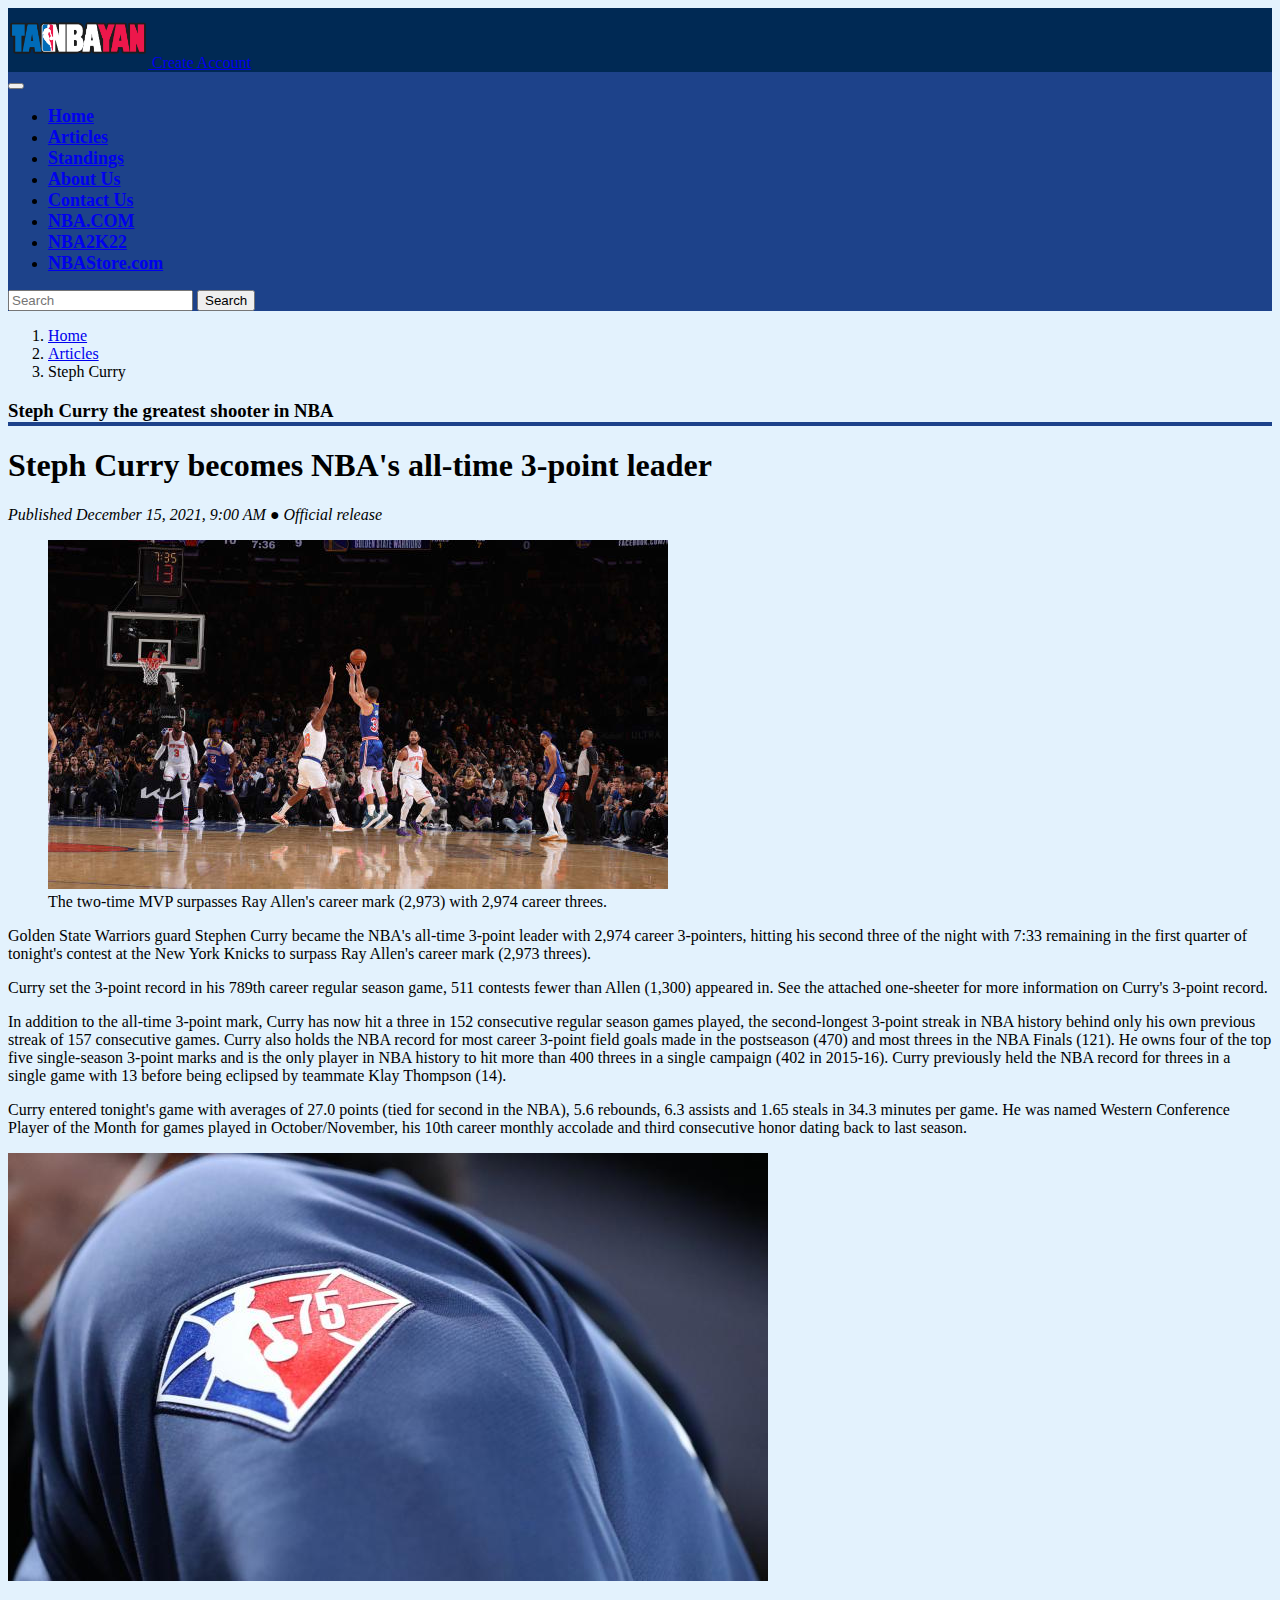
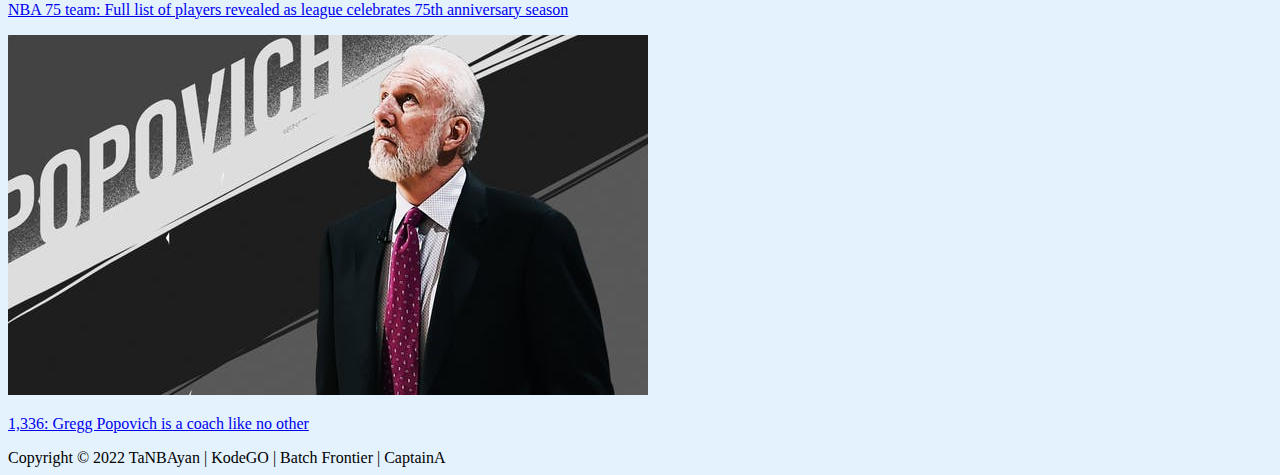
<file: stephcurry.html>
<!DOCTYPE html>
<html lang="en">

<head>
    <meta charset="UTF-8">
    <meta http-equiv="X-UA-Compatible" content="IE=edge">
    <meta name="viewport" content="width=device-width, initial-scale=1.0">
    <title>Articles | TaNBAyan</title>
    <link rel="icon" href="images/logo-fav.png">
    <link href="https://cdn.jsdelivr.net/npm/bootstrap@5.1.3/dist/css/bootstrap.min.css" rel="stylesheet"
        integrity="sha384-1BmE4kWBq78iYhFldvKuhfTAU6auU8tT94WrHftjDbrCEXSU1oBoqyl2QvZ6jIW3" crossorigin="anonymous">
    <link rel="stylesheet" href="https://cdn.jsdelivr.net/npm/bootstrap-icons@1.8.1/font/bootstrap-icons.css">
    <link rel="stylesheet" type="text/css" href="styles.css">
</head>

<body class="d-flex flex-column min-vh-100">
    <!-- Header -->
    <div class="d-flex align-items-center justify-content-between" id="header">
        <a href="index.html" target="_self">
            <img src="images/Tambayan logo.png" alt="taNBAyan.png" class="img-fluid ms-2" style="height: 60px; width: 140px;">
        </a>
        <a href="register.html" target="_self" id="account"
            class="btn btn-success me-2 p-2 text-decoration-none text-white">Create Account</a>
    </div>
    <!-- Navbar -->
    <nav class="navbar navbar-expand-lg navbar-dark sticky-top" id="navBar"> 
        <div class="container-fluid">
            <button class="navbar-toggler" type="button" data-bs-toggle="collapse" data-bs-target="#navbarSupportedContent" aria-controls="navbarSupportedContent" aria-expanded="false" aria-label="Toggle navigation">
            <span class="navbar-toggler-icon"></span>
            </button>
            <div class="collapse navbar-collapse text-center" id="navbarSupportedContent">
                <ul class="navbar-nav me-auto mb-2 mb-lg-0">
                    <li class="nav-item">
                        <a href="index.html" target="_top" class="nav-link">Home</a>
                    </li>
                    <li class="nav-item">
                        <a href="articles.html" target="_self" class="active nav-link">Articles</a>
                    </li>
                    <li class="nav-item">
                        <a href="standings.html" target="_self" class="nav-link">Standings</a>
                    </li>
                    <li class="nav-item">
                        <a href="about.html" target="_self" class="nav-link">About Us</a>
                    </li>
                    <li class="nav-item">
                        <a href="contact.html" target="_self" class="nav-link">Contact Us</a>
                    </li>
                    <li class="nav-item">
                        <a href="https://nba.smart.com.ph/?gr=www" target="_blank" class="nav-link">NBA.COM</a>
                    </li>
                    <li class="nav-item">
                        <a href="https://nba.2k.com/buy" target="_blank" class="nav-link">NBA2K22</a>
                    </li>
                    <li class="nav-item">
                        <a href="https://store.nba.com/" target="_blank" class="nav-link">NBAStore.com</a>
                    </li>
                </ul>
                <form class="d-flex">
                    <input class="form-control me-2" type="search" placeholder="Search" aria-label="Search">
                    <button class="btn btn-success" type="submit">Search</button>
                </form>
            </div>
        </div>
    </nav>
    <!-- Articles content -->
    <div class="container ms-8 my-4">
        <nav aria-label="breadcrumb">
            <ol class="breadcrumb">
              <li class="breadcrumb-item"><a href="index.html" class="text-dark text-decoration-none" id="homeBreadcrumb">Home</a></li>
              <li class="breadcrumb-item"><a href="articles.html" class="text-dark text-decoration-none" id="articleBreadcrumb">Articles</a></li>
              <li class="breadcrumb-item active" aria-current="page">Steph Curry</li>
            </ol>
        </nav>
        <h3 class="display3 mt-4 p-2 text-danger" id="aroundLeague">Steph Curry the greatest shooter in NBA</h3>
        <div class="row mt-4">
            <div class="col-md-8 bg-light rounded">
                <h1>
                    Steph Curry becomes NBA's all-time 3-point leader
                </h1>
                <cite>
                    Published December 15, 2021, 9:00 AM  ● Official release
                </cite>
                <figure class="figure mt-4 text-center">
                    <img src="images/stephen-curry-record.jpg" alt="Steph Curry 2974th three" class="figure-img img-fluid">
                    <figcaption class="figure-caption">
                        The two-time MVP surpasses Ray Allen's career mark (2,973) with 2,974 career threes.
                    </figcaption>
                </figure>
                <p>
                    Golden State Warriors guard Stephen Curry became the NBA's all-time 3-point leader with 2,974 career 3-pointers, hitting his second three of the night with 7:33 remaining in the first quarter of tonight's contest at the New York Knicks to surpass Ray Allen's career mark (2,973 threes). 
                </p>
                <p>
                    Curry set the 3-point record in his 789th career regular season game, 511 contests fewer than Allen (1,300) appeared in. See the attached one-sheeter for more information on Curry's 3-point record.
                </p>
                <p>
                    In addition to the all-time 3-point mark, Curry has now hit a three in 152 consecutive regular season games played, the second-longest 3-point streak in NBA history behind only his own previous streak of 157 consecutive games. Curry also holds the NBA record for most career 3-point field goals made in the postseason (470) and most threes in the NBA Finals (121). He owns four of the top five single-season 3-point marks and is the only player in NBA history to hit more than 400 threes in a single campaign (402 in 2015-16). Curry previously held the NBA record for threes in a single game with 13 before being eclipsed by teammate Klay Thompson (14).
                </p>
                <p>
                    Curry entered tonight's game with averages of 27.0 points (tied for second in the NBA), 5.6 rebounds, 6.3 assists and 1.65 steals in 34.3 minutes per game. He was named Western Conference Player of the Month for games played in October/November, his 10th career monthly accolade and third consecutive honor dating back to last season.
                </p>
            </div>
            <div class="col-md-4 mt-3 rounded">
                <div class="card" id="hoverCard">
                    <a href="nba75th.html" class="text-dark text-decoration-none">
                        <img src="images/nba-75-logo-getty-101221-ftrjpg_tkarrico6j281ltr9rtdwj8id.jpg" class="card-img-top" alt="75th jacket">
                        <p class="card-text ps-3">NBA 75 team: Full list of players revealed as league celebrates 75th anniversary season</p>
                    </a>
                </div>
                <!-- <div class="card mb-4" id="hoverCard">
                    <a href="stephcurry.html" class="text-dark text-decoration-none">
                        <img src="images/20211217_004759.jpg" class="card-img-top" alt="Steph Curry three">
                        <p class="card-text ps-3">Steph Curry become's NBA's all-time 3-point leader</p>
                    </a>
                </div> -->
                <div class="card my-3" id="hoverCard">
                    <a href="popovich.html" class="text-dark text-decoration-none">
                        <img src="images/popvich-header.jpeg" class="card-img-top" alt="popvich-header">
                        <p class="card-text ps-3">1,336: Gregg Popovich is a coach like no other</p>
                    </a>
                </div>
            </div>
        </div>
    </div>
    <!-- Footer -->
    <footer class="footer mt-auto py-3 bg-dark text-center">
        <div class="container">
            <span class="text-muted">Copyright &copy; 2022 TaNBAyan | KodeGO | Batch Frontier | CaptainA</span>
        </div>
    </footer>

    <script src="https://cdn.jsdelivr.net/npm/bootstrap@5.1.3/dist/js/bootstrap.bundle.min.js"
        integrity="sha384-ka7Sk0Gln4gmtz2MlQnikT1wXgYsOg+OMhuP+IlRH9sENBO0LRn5q+8nbTov4+1p"
        crossorigin="anonymous"></script>
</body>

</html>
</file>
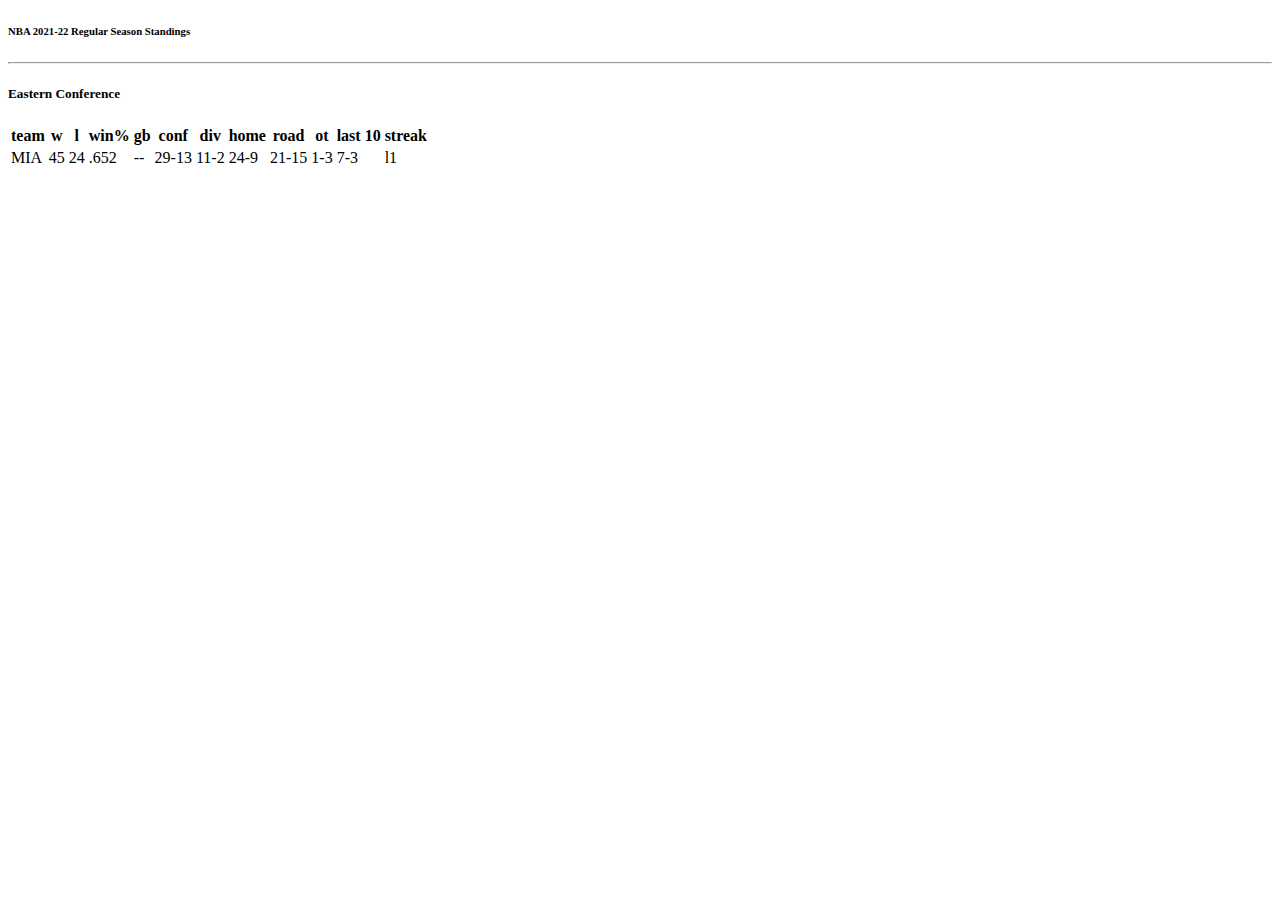
<file: team logo/standing.html>
<!DOCTYPE html>
<html lang="en">
<head>
    <meta charset="UTF-8">
    <meta http-equiv="X-UA-Compatible" content="IE=edge">
    <meta name="viewport" content="width=device-width, initial-scale=1.0">
    <title>Document</title>
</head>
<body>
    <div class="col-md-4 p-2">
        <h6 class="display6 font-sm">NBA 2021-22 Regular Season Standings</h6>
        <hr>
        <h5 class="display5">Eastern Conference</h5>
        <div class="table-responsive">
              <table class="table text-center text-uppercase">
                <thead class="table-secondary">
                    <th>team</th>
                    <th>w</th>
                    <th>l</th>
                    <th>win%</th>
                    <th>gb</th>
                    <th>conf</th>
                    <th>div</th>
                    <th>home</th>
                    <th>road</th>
                    <th>ot</th>
                    <th>last 10</th>
                    <th>streak</th>
                </thead>
                <tbody>
                    <tr>
                        <td>MIA</td>
                        <td>45</td>
                        <td>24</td>
                        <td>.652</td>
                        <td>--</td>
                        <td>29-13</td>
                        <td>11-2</td>
                        <td>24-9</td>
                        <td>21-15</td>
                        <td>1-3</td>
                        <td>7-3</td>
                        <td>l1</td>
                    </tr>
                </tbody>
            </table>
        </div>
    </div>
</body>
</html>
</file>
<file: styles.css>
* {
    box-sizing: border-box;
}
body {
    background-color: #e3f2fd;
    height: 100%;
}
#header {
    background-color: #002954;
}
#account {
    border-radius: 20px;
}
#navBar {
    background-color: #1d428a;
}
#navbarSupportedContent ul li a {
    border-bottom: 4px solid transparent;
    font-size: 18px;
    font-weight: bold;
}
#navbarSupportedContent ul li a:hover {
    border-bottom: 4px solid #0f6db4;
}
#aroundLeague, #nbaStuff {
    border-bottom: 4px solid #1d428a;
}

#homepage-img {
    height: 200px;
}

#read-more-btn {
    bottom: 24px;
    left: 24px;
    position: absolute;
}

#buyNow {
    background-color: #ec1c23;
    font-size: 24px;
    font-weight: bold;
}
#buyNow:hover {
    opacity: 0.95;
}
#nba2kLogo:hover {
    opacity: 0.95;
}
#nba2kText {
    font-size: 24px;
    font-weight: bold;
}
#card:hover {
    opacity: 0.98;
}
#eastConf,
#westConf {
    background-color: #0f6db4;
    color: #fff;
    font-size: 16px;
    padding: 0.5rem;
}
#standingsGlossary {
    color: #7a7a7a;
    font-size: .75em;
}
#homeBreadcrumb:hover {
    border-bottom: 1px solid #212529;
}
#hoverCard:hover {
    box-shadow: 5px 5px 10px grey;
}

@media screen and (max-width: 770px) {
    #card {
        height: 100%;
    }

    #homepage-img {
        height: 160px;
    }

    #card-small-text {
        font-size: 18px;
    }

    #mobile-text-none {
        display: none;
    }
    
    #nba2kLogo {
        height: 100%;
        width: 100%;
    }

    #nba2kText {
        font-size: 18px;
        font-weight: 400;
    }

    #aboutUs {
        text-align: center;
    }
}
</file>
